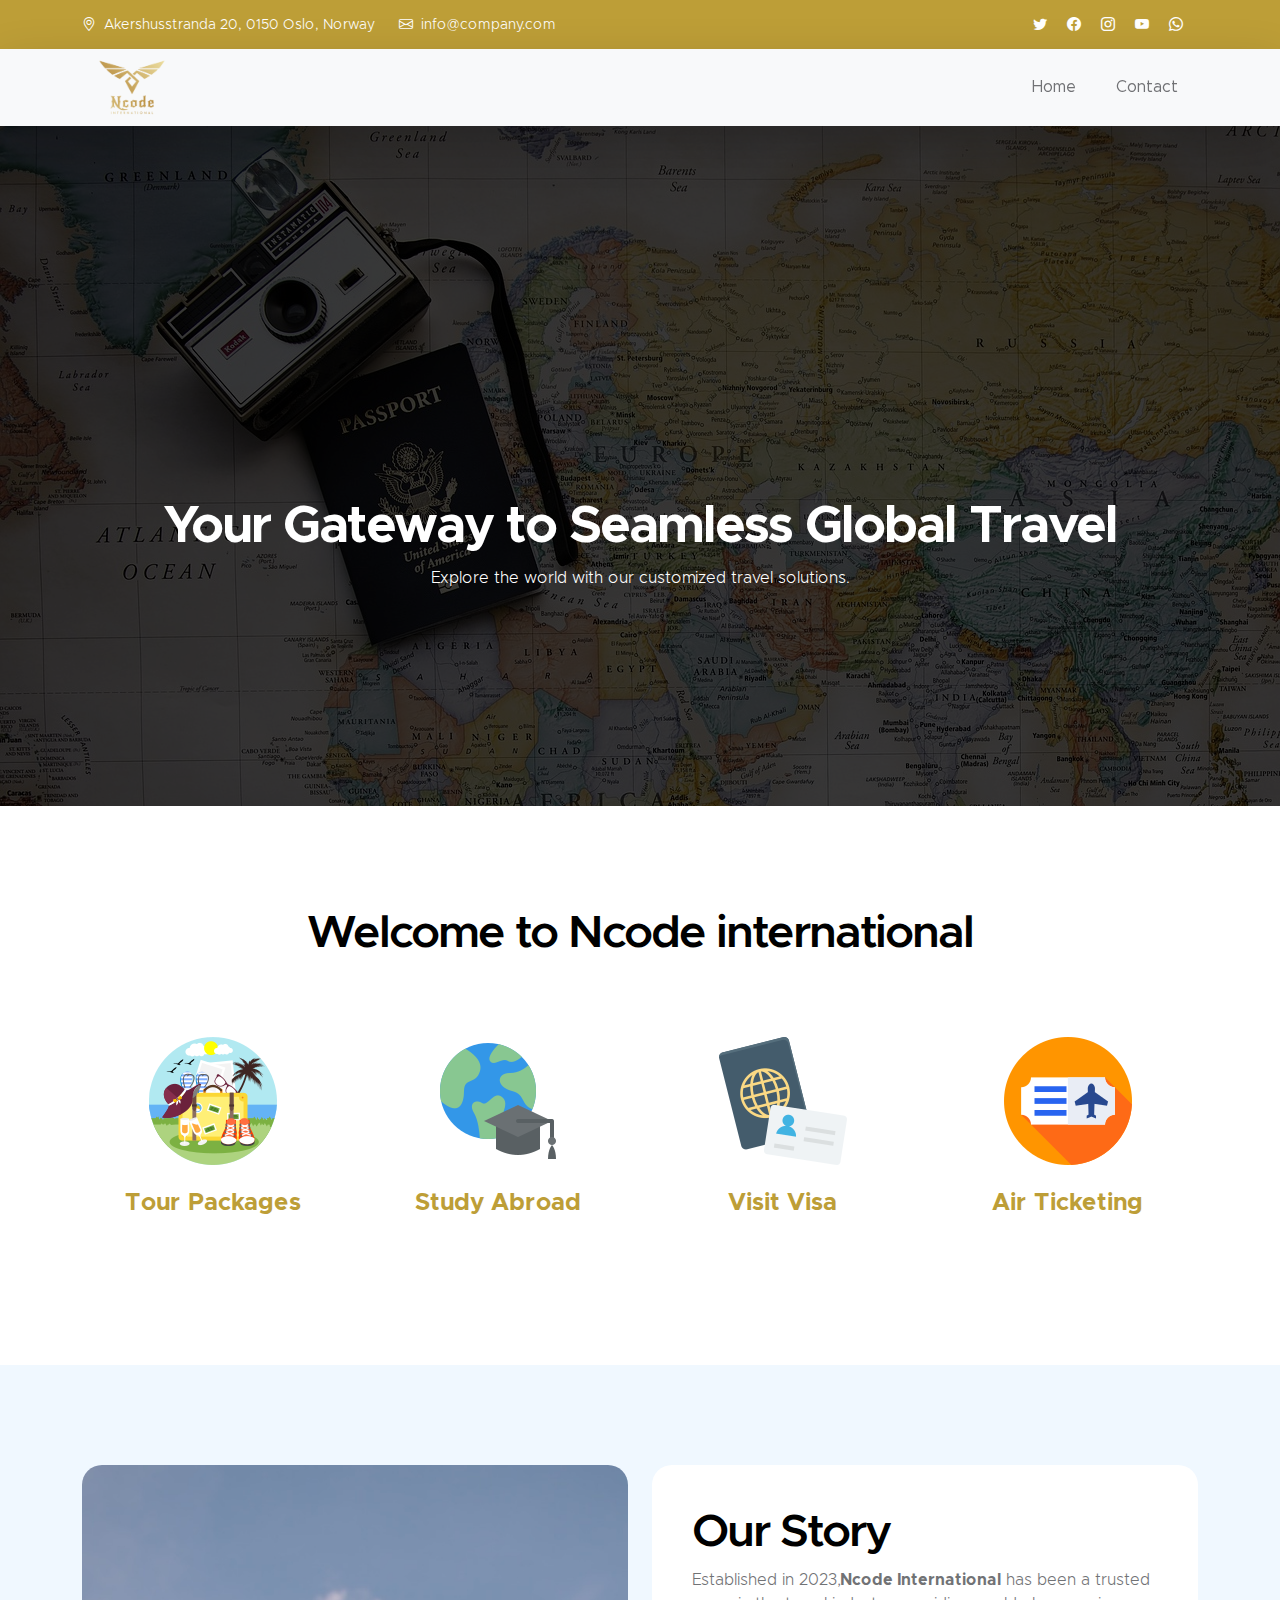
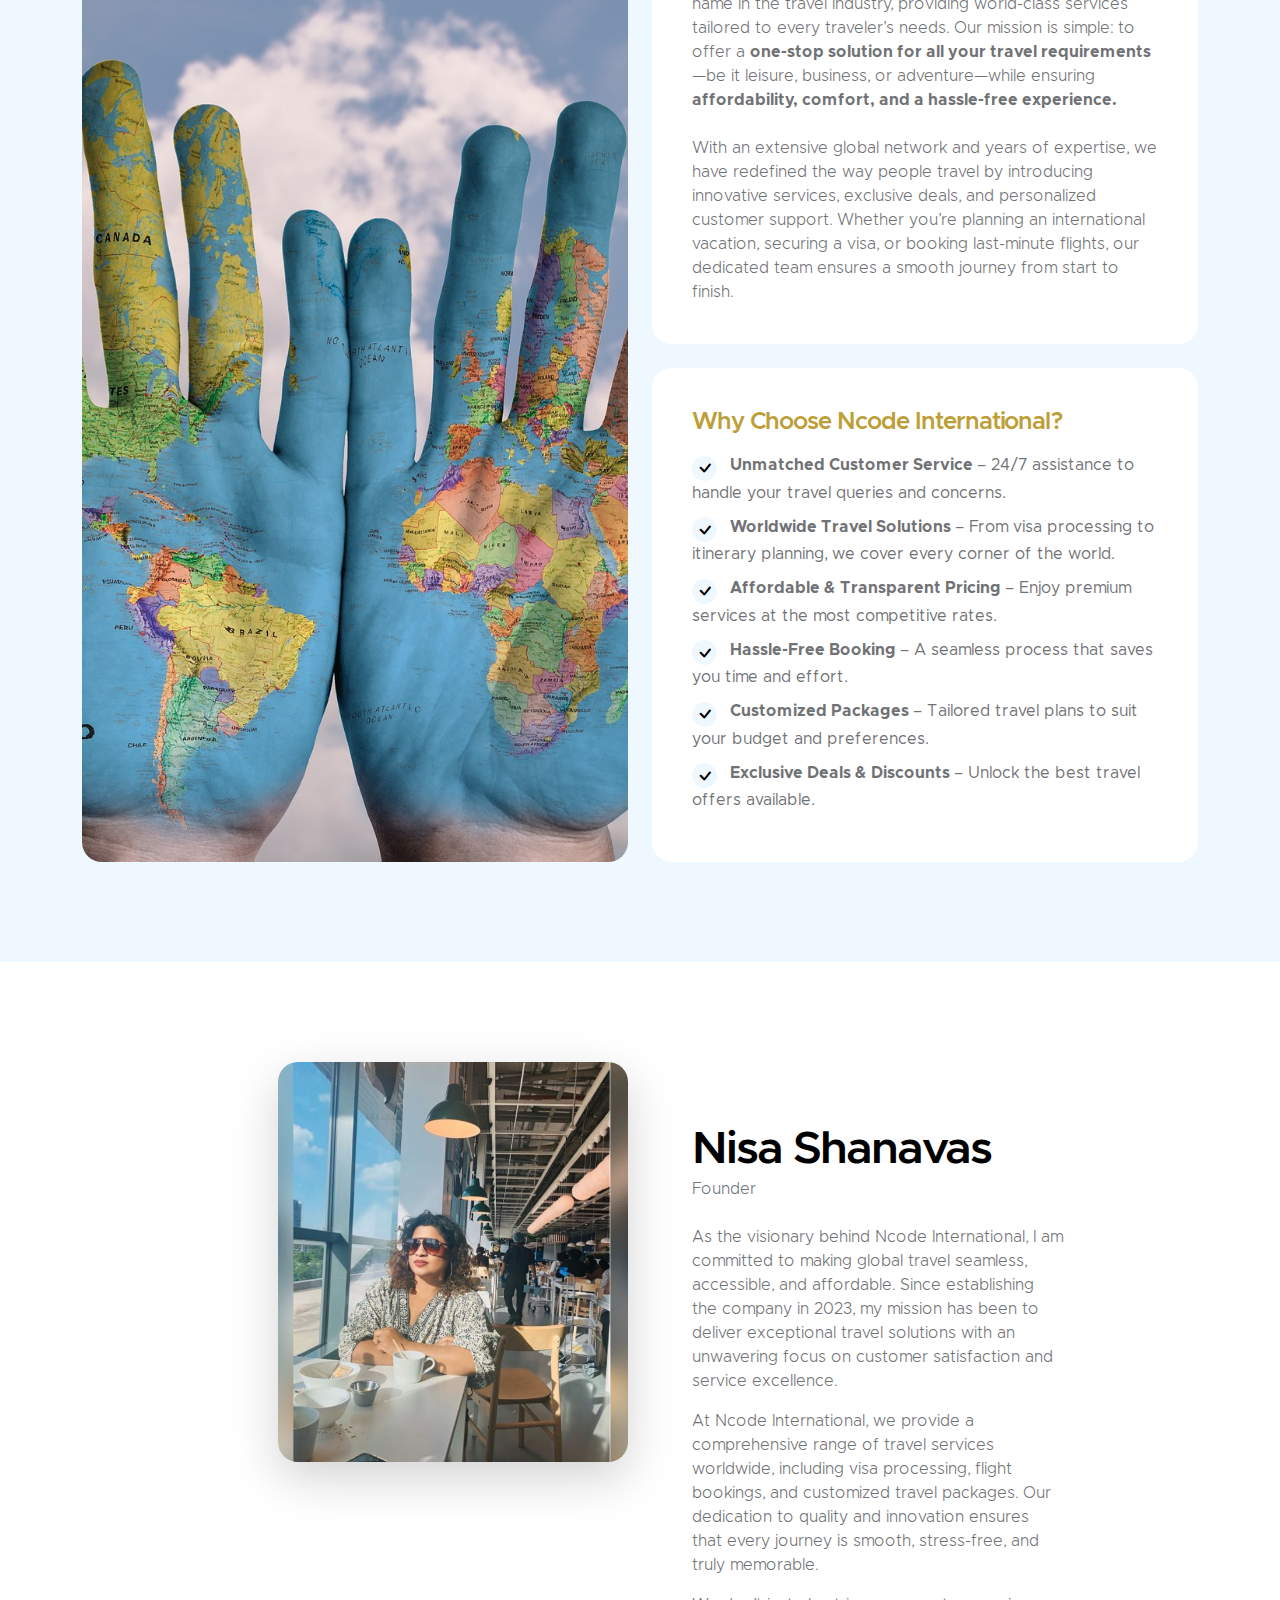
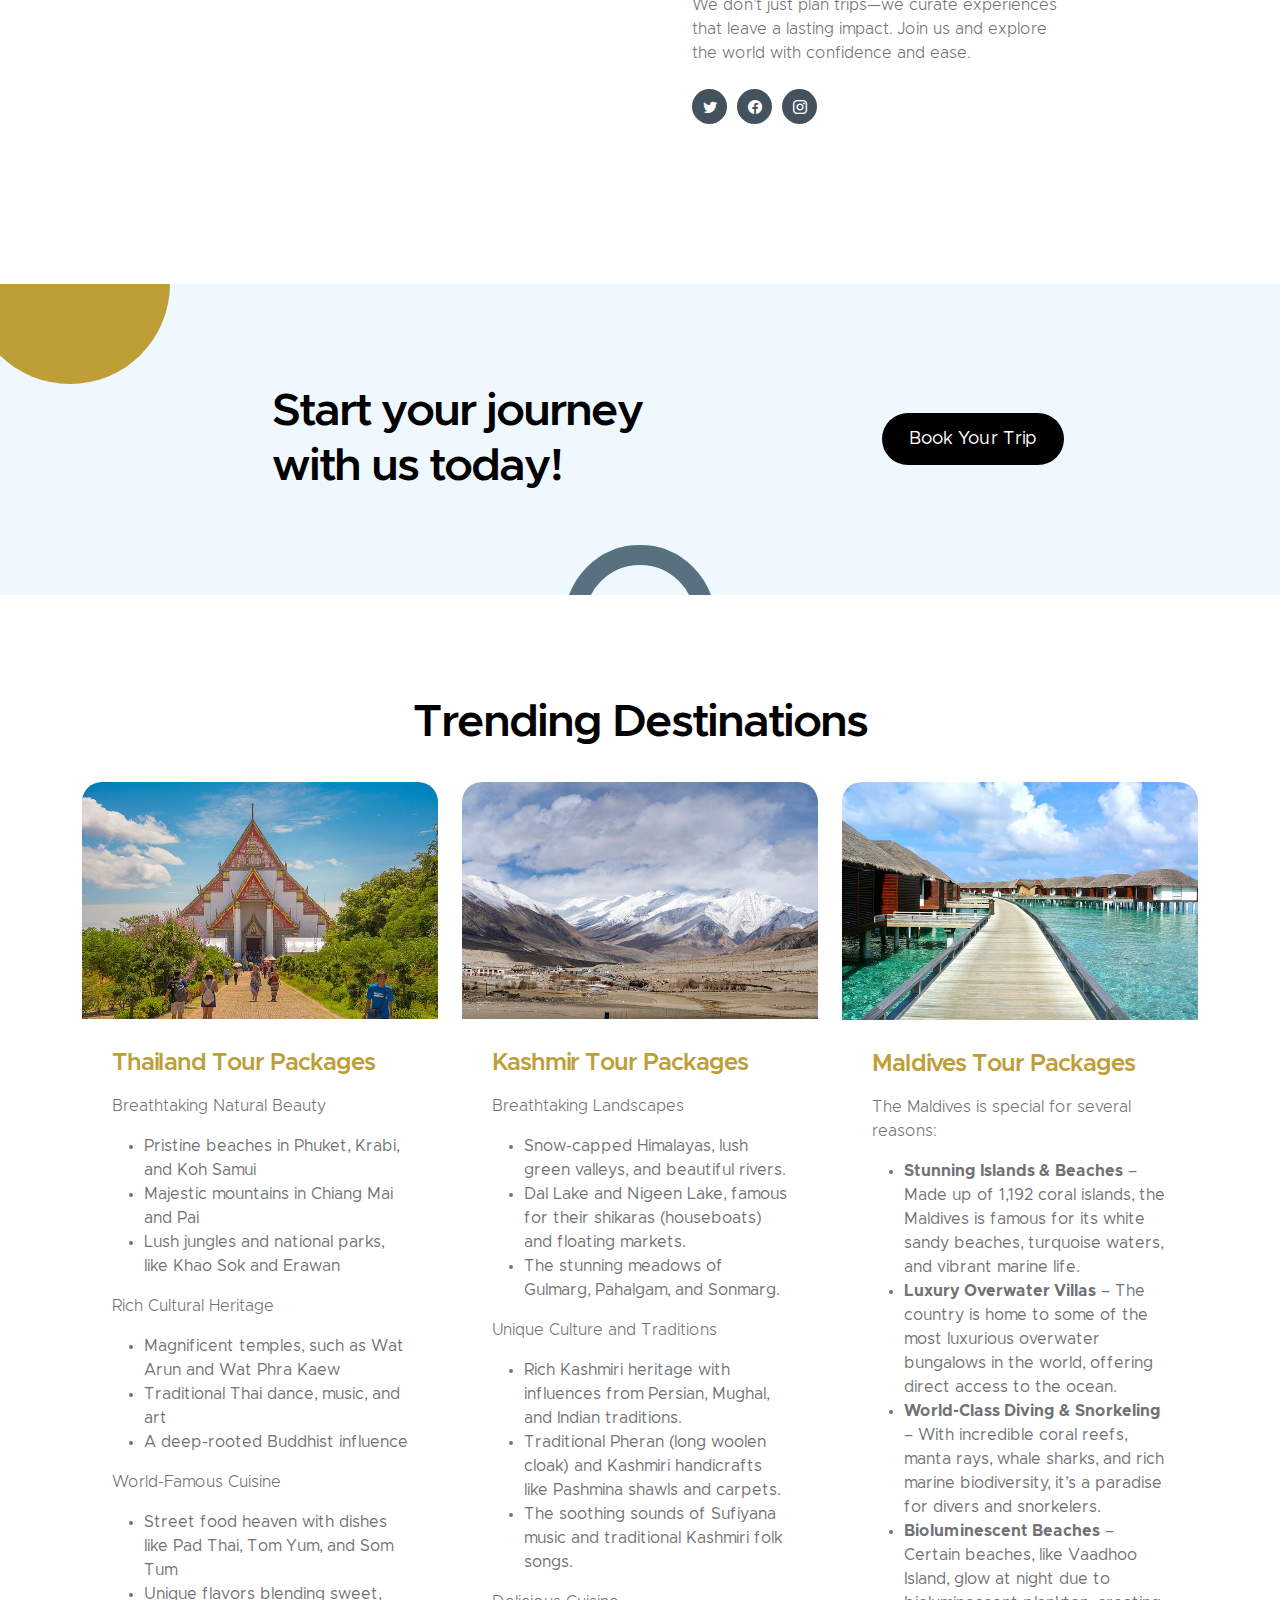
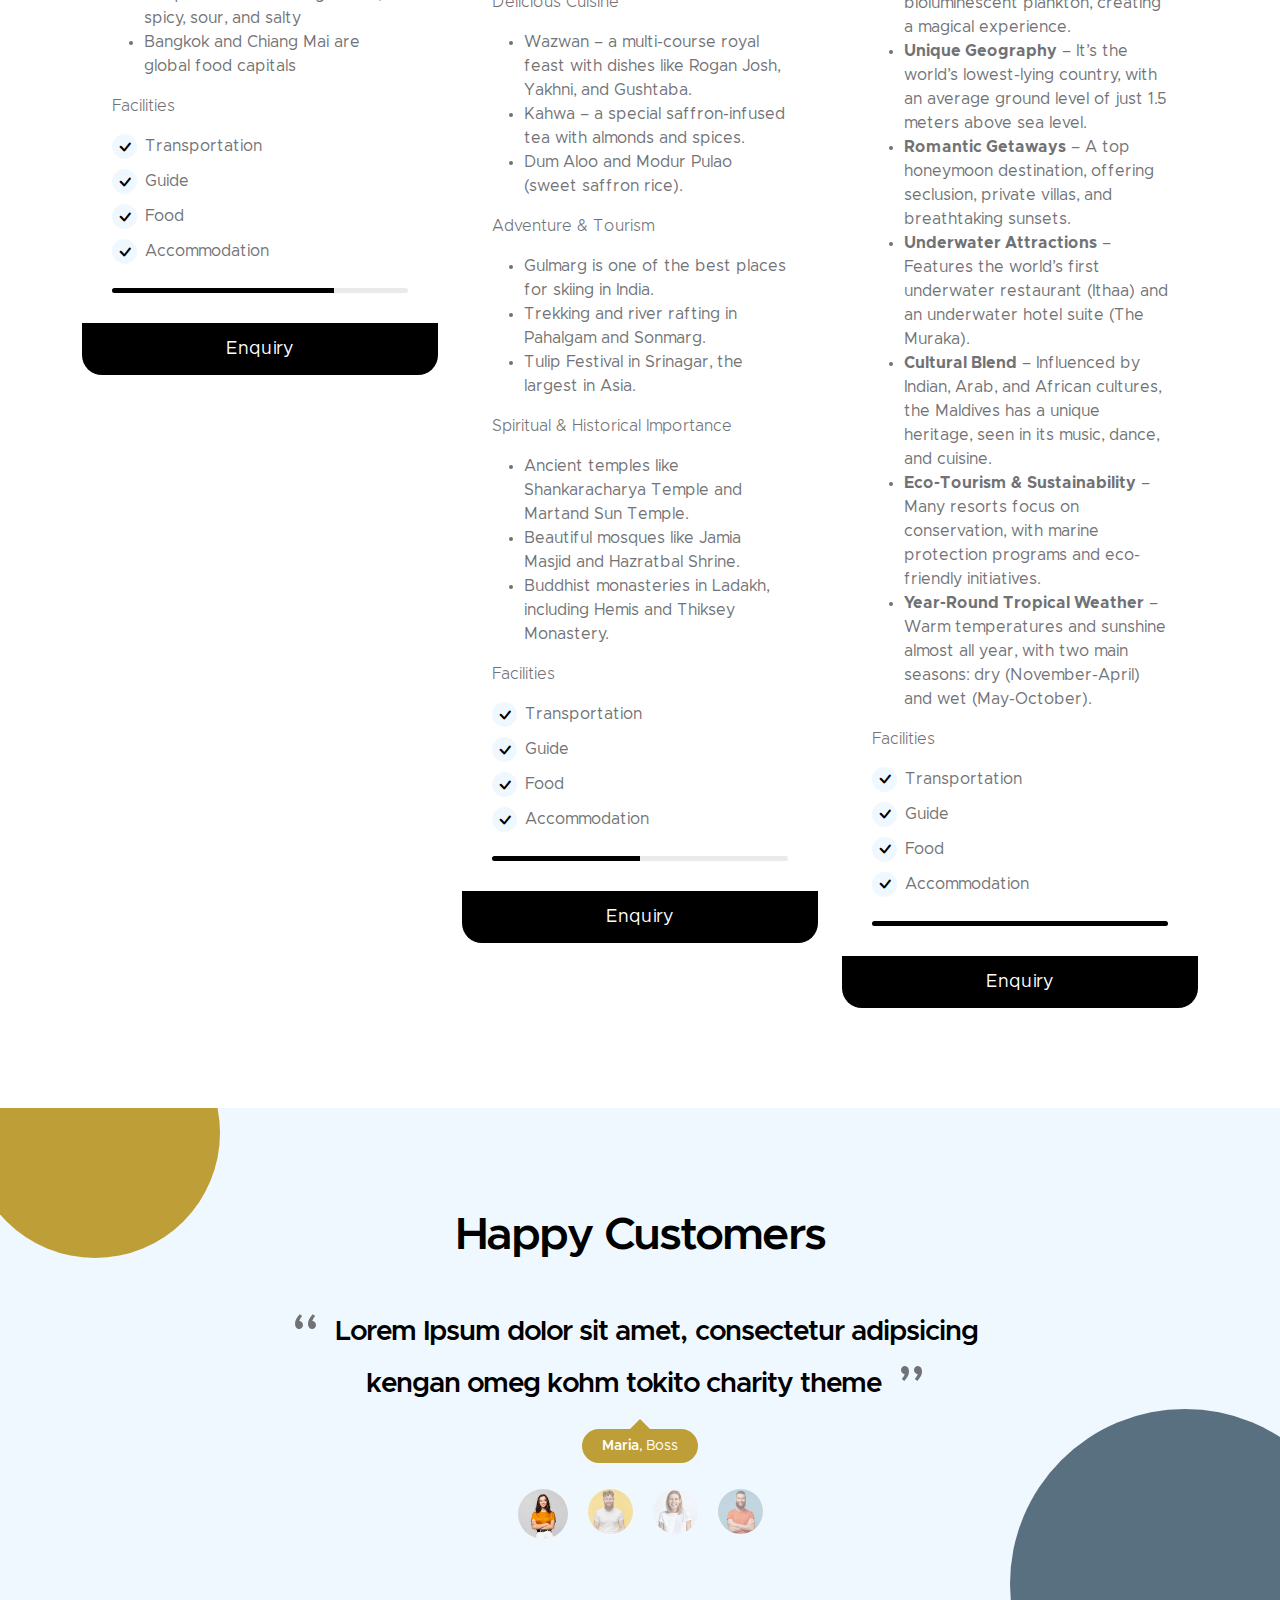
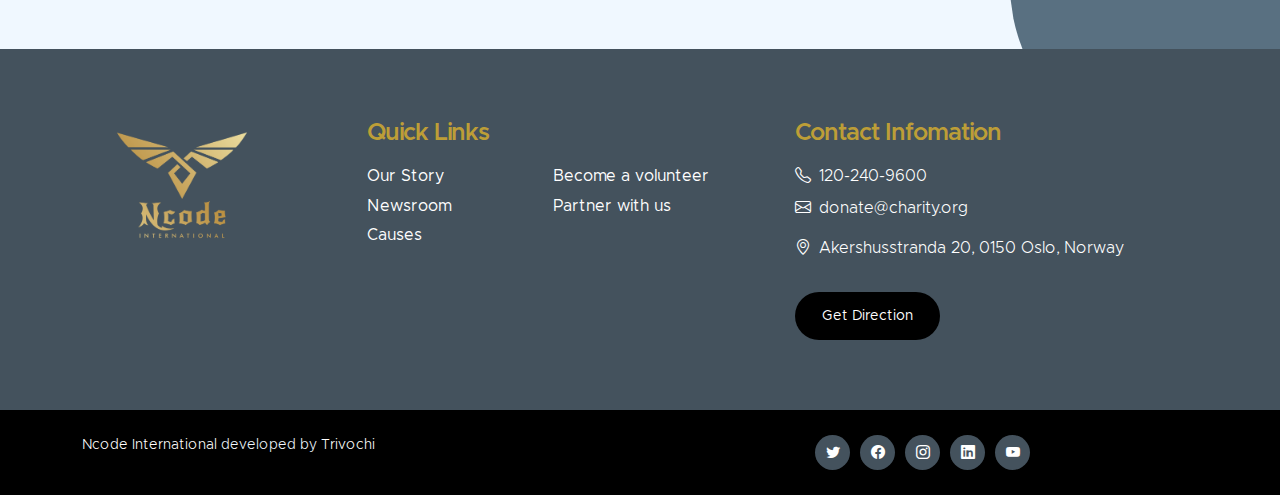
<file: index.html>
<!DOCTYPE html>
<html lang="en">
  <head>
    <meta charset="utf-8" />
    <meta name="viewport" content="width=device-width, initial-scale=1" />

    <meta name="description" content="" />
    <meta name="author" content="" />

    <title>Ncode international</title>

    <!-- Favicon for Fevico -->
    <link rel="icon" href="images/Ncode_png.png" type="image/x-icon" />

    <!-- CSS FILES -->
    <link href="css/bootstrap.min.css" rel="stylesheet" />

    <link href="css/bootstrap-icons.css" rel="stylesheet" />

    <link href="css/templatemo-kind-heart-charity.css" rel="stylesheet" />

    <script>
      var url =
        "https://wati-integration-prod-service.clare.ai/v2/watiWidget.js?91485";
      var s = document.createElement("script");
      s.type = "text/javascript";
      s.async = true;
      s.src = url;
      var options = {
        enabled: true,
        chatButtonSetting: {
          backgroundColor: "#00e785",
          ctaText: "Chat with us",
          borderRadius: "25",
          marginLeft: "0",
          marginRight: "20",
          marginBottom: "20",
          ctaIconWATI: false,
          position: "right",
        },
        brandSetting: {
          brandName: "Wati",
          brandSubTitle: "undefined",
          brandImg:
            "https://www.wati.io/wp-content/uploads/2023/04/Wati-logo.svg",
          welcomeText: "Hi there!\nHow can I help you?",
          messageText: "Hello, %0A I have a question about {{page_link}}",
          backgroundColor: "#00e785",
          ctaText: "Chat with us",
          borderRadius: "25",
          autoShow: true,
          phoneNumber: "918590131532",
        },
      };
      s.onload = function () {
        CreateWhatsappChatWidget(options);
      };
      var x = document.getElementsByTagName("script")[0];
      x.parentNode.insertBefore(s, x);
    </script>
  </head>

  <body id="section_1">
    <header class="site-header">
      <div class="container">
        <div class="row">
          <div class="col-lg-8 col-12 d-flex flex-wrap">
            <p class="d-flex me-4 mb-0">
              <i class="bi-geo-alt me-2"></i>
              Akershusstranda 20, 0150 Oslo, Norway
            </p>

            <p class="d-flex mb-0">
              <i class="bi-envelope me-2"></i>

              <a href="mailto:info@company.com"> info@company.com </a>
            </p>
          </div>

          <div class="col-lg-3 col-12 ms-auto d-lg-block d-none">
            <ul class="social-icon">
              <li class="social-icon-item">
                <a href="#" class="social-icon-link bi-twitter"></a>
              </li>

              <li class="social-icon-item">
                <a href="#" class="social-icon-link bi-facebook"></a>
              </li>

              <li class="social-icon-item">
                <a href="#" class="social-icon-link bi-instagram"></a>
              </li>

              <li class="social-icon-item">
                <a href="#" class="social-icon-link bi-youtube"></a>
              </li>

              <li class="social-icon-item">
                <a href="#" class="social-icon-link bi-whatsapp"></a>
              </li>
            </ul>
          </div>
        </div>
      </div>
    </header>

    <nav class="navbar navbar-expand-lg bg-light shadow-lg">
      <div class="container">
        <a class="navbar-brand" href="index.html">
          <img
            src="images/Ncode_png.png"
            class="logo img-fluid"
            alt="Kind Heart Charity"
          />
        </a>

        <button
          class="navbar-toggler"
          type="button"
          data-bs-toggle="collapse"
          data-bs-target="#navbarNav"
          aria-controls="navbarNav"
          aria-expanded="false"
          aria-label="Toggle navigation"
        >
          <span class="navbar-toggler-icon"></span>
        </button>

        <div class="collapse navbar-collapse" id="navbarNav">
          <ul class="navbar-nav ms-auto">
            <li class="nav-item">
              <a class="nav-link" href="index.html">Home</a>
            </li>

            <!-- <li class="nav-item">
              <a class="nav-link" href="about.html">About</a>
            </li>

            <li class="nav-item">
              <a class="nav-link" href="services.html">Services</a>
            </li>-->

            <li class="nav-item">
              <a class="nav-link" href="contact.html">Contact</a>
            </li>
          </ul>
        </div>
      </div>
    </nav>

    <main>
      <section class="hero-section hero-section-full-height">
        <div class="container-fluid">
          <div class="row">
            <div class="col-lg-12 col-12 p-0">
              <div
                id="hero-slide"
                class="carousel carousel-fade slide"
                data-bs-ride="carousel"
              >
                <div class="carousel-inner">
                  <div class="carousel-item active">
                    <img
                      src="images/slide/banner.jpg"
                      class="carousel-image img-fluid"
                      alt="..."
                    />

                    <div
                      class="carousel-caption d-flex flex-column justify-content-end"
                    >
                      <h1>Your Gateway to Seamless Global Travel</h1>
                      <p class="banner-P">
                        Explore the world with our customized travel solutions.
                      </p>
                    </div>
                  </div>

                  <!-- <div class="carousel-item">
                    <img
                      src="images/slide/volunteer-selecting-organizing-clothes-donations-charity.jpg"
                      class="carousel-image img-fluid"
                      alt="..."
                    />

                    <div
                      class="carousel-caption d-flex flex-column justify-content-end"
                    >
                      <h1>Non-profit</h1>

                      <p>You can support us to grow more</p>
                    </div>
                  </div>

                  <div class="carousel-item">
                    <img
                      src="images/slide/medium-shot-people-collecting-donations.jpg"
                      class="carousel-image img-fluid"
                      alt="..."
                    />

                    <div
                      class="carousel-caption d-flex flex-column justify-content-end"
                    >
                      <h1>Humanity</h1>

                      <p>Please tell your friends about our website</p>
                    </div>
                  </div> -->
                </div>

                <!-- <button
                  class="carousel-control-prev"
                  type="button"
                  data-bs-target="#hero-slide"
                  data-bs-slide="prev"
                >
                  <span
                    class="carousel-control-prev-icon"
                    aria-hidden="true"
                  ></span>
                  <span class="visually-hidden">Previous</span>
                </button>

                <button
                  class="carousel-control-next"
                  type="button"
                  data-bs-target="#hero-slide"
                  data-bs-slide="next"
                >
                  <span
                    class="carousel-control-next-icon"
                    aria-hidden="true"
                  ></span>
                  <span class="visually-hidden">Next</span>
                </button> -->
              </div>
            </div>
          </div>
        </div>
      </section>

      <section class="section-padding">
        <div class="container">
          <div class="row">
            <div class="col-lg-10 col-12 text-center mx-auto">
              <h2 class="mb-5">Welcome to Ncode international</h2>
            </div>

            <div class="col-lg-3 col-md-6 col-12 mb-4 mb-lg-0">
              <div
                class="featured-block d-flex justify-content-center align-items-center"
              >
                <a class="d-block">
                  <img
                    src="images/icons/travel.png"
                    class="featured-block-image img-fluid"
                    alt=""
                  />

                  <p class="featured-block-text">
                    <strong>Tour Packages</strong>
                  </p>
                </a>
              </div>
            </div>

            <div class="col-lg-3 col-md-6 col-12 mb-4 mb-lg-0 mb-md-4">
              <div
                class="featured-block d-flex justify-content-center align-items-center"
              >
                <a class="d-block">
                  <img
                    src="images/icons/education.png"
                    class="featured-block-image img-fluid"
                    alt=""
                  />

                  <p class="featured-block-text">
                    <strong>Study Abroad</strong>
                  </p>
                </a>
              </div>
            </div>

            <div class="col-lg-3 col-md-6 col-12 mb-4 mb-lg-0 mb-md-4">
              <div
                class="featured-block d-flex justify-content-center align-items-center"
              >
                <a class="d-block">
                  <img
                    src="images/icons/passport.png"
                    class="featured-block-image img-fluid"
                    alt=""
                  />

                  <p class="featured-block-text">
                    <strong>Visit Visa</strong>
                  </p>
                </a>
              </div>
            </div>

            <div class="col-lg-3 col-md-6 col-12 mb-4 mb-lg-0">
              <div
                class="featured-block d-flex justify-content-center align-items-center"
              >
                <a class="d-block">
                  <img
                    src="images/icons/ticket.png"
                    class="featured-block-image img-fluid"
                    alt=""
                  />

                  <p class="featured-block-text">
                    <strong>Air Ticketing</strong>
                  </p>
                </a>
              </div>
            </div>
          </div>
        </div>
      </section>

      <section class="section-padding section-bg">
        <div class="container">
          <div class="row">
            <div class="col-lg-6 col-12 mb-5 mb-lg-0">
              <img
                src="images/about.jpg"
                class="custom-text-box-image img-fluid"
                alt=""
              />
            </div>

            <div class="col-lg-6 col-12">
              <div class="custom-text-box">
                <h2 class="mb-2">Our Story</h2>

                <p class="mb-0">
                  Established in 2023,<strong>Ncode International</strong> has
                  been a trusted name in the travel industry, providing
                  world-class services tailored to every traveler’s needs. Our
                  mission is simple: to offer a
                  <strong>
                    one-stop solution for all your travel requirements</strong
                  >
                  —be it leisure, business, or adventure—while ensuring
                  <strong
                    >affordability, comfort, and a hassle-free
                    experience.</strong
                  ><br /><br />
                  With an extensive global network and years of expertise, we
                  have redefined the way people travel by introducing innovative
                  services, exclusive deals, and personalized customer support.
                  Whether you’re planning an international vacation, securing a
                  visa, or booking last-minute flights, our dedicated team
                  ensures a smooth journey from start to finish.
                </p>
              </div>

              <div class="row">
                <div class="col-lg-12 col-md-12 col-12">
                  <div class="custom-text-box mb-lg-0">
                    <h5 class="mb-3">Why Choose Ncode International?</h5>

                    <ul class="custom-list mt-2">
                      <li class="custom-list-item">
                        <i class="bi-check custom-text-box-icon me-2"></i>
                        <strong>Unmatched Customer Service </strong>– 24/7
                        assistance to handle your travel queries and concerns.
                      </li>

                      <li class="custom-list-item">
                        <i class="bi-check custom-text-box-icon me-2"></i>
                        <strong>Worldwide Travel Solutions </strong>– From visa
                        processing to itinerary planning, we cover every corner
                        of the world.
                      </li>

                      <li class="custom-list-item">
                        <i class="bi-check custom-text-box-icon me-2"></i>
                        <strong>Affordable & Transparent Pricing </strong>–
                        Enjoy premium services at the most competitive rates.
                      </li>

                      <li class="custom-list-item">
                        <i class="bi-check custom-text-box-icon me-2"></i>
                        <strong>Hassle-Free Booking </strong>– A seamless
                        process that saves you time and effort.
                      </li>

                      <li class="custom-list-item">
                        <i class="bi-check custom-text-box-icon me-2"></i>
                        <strong>Customized Packages </strong>– Tailored travel
                        plans to suit your budget and preferences.
                      </li>

                      <li class="custom-list-item">
                        <i class="bi-check custom-text-box-icon me-2"></i>
                        <strong>Exclusive Deals & Discounts </strong>– Unlock
                        the best travel offers available.
                      </li>
                    </ul>
                  </div>
                </div>
              </div>
            </div>
          </div>
        </div>
      </section>

      <section class="about-section section-padding">
        <div class="container">
          <div class="row">
            <div class="col-lg-6 col-md-5 col-12">
              <img
                src="images/ceo.jpg"
                class="about-image ms-lg-auto bg-light shadow-lg img-fluid"
                alt=""
              />
            </div>

            <div class="col-lg-5 col-md-7 col-12">
              <div class="custom-text-block">
                <h2 class="mb-0">Nisa Shanavas</h2>

                <p class="text-muted mb-lg-4 mb-md-4">Founder</p>

                <p>
                  As the visionary behind Ncode International, I am committed to making global travel seamless, accessible, and affordable. Since establishing the company in 2023, my mission has been to deliver exceptional travel solutions with an unwavering focus on customer satisfaction and service excellence.
                </p>

                <p>
                  At Ncode International, we provide a comprehensive range of travel services worldwide, including visa processing, flight bookings, and customized travel packages. Our dedication to quality and innovation ensures that every journey is smooth, stress-free, and truly memorable.
                </p>

                <p>
                  We don’t just plan trips—we curate experiences that leave a lasting impact. Join us and explore the world with confidence and ease.
                </p>

                <ul class="social-icon mt-4">
                  <li class="social-icon-item">
                    <a href="#" class="social-icon-link bi-twitter"></a>
                  </li>

                  <li class="social-icon-item">
                    <a href="#" class="social-icon-link bi-facebook"></a>
                  </li>

                  <li class="social-icon-item">
                    <a href="#" class="social-icon-link bi-instagram"></a>
                  </li>
                </ul>
              </div>
            </div>
          </div>
        </div>
      </section>

      <section class="cta-section section-padding section-bg">
        <div class="container">
          <div class="row justify-content-center align-items-center">
            <div class="col-lg-5 col-12 ms-auto">
              <h2 class="mb-0">Start your journey with us today!</h2>
            </div>

            <div class="col-lg-5 col-12 text-center">
              <a class="custom-btn btn smoothscroll">Book Your Trip</a>
            </div>
          </div>
        </div>
      </section>

      <section class="section-padding">
        <div class="container">
          <div class="row">
            <div class="col-lg-12 col-12 text-center mb-4">
              <h2>Trending Destinations</h2>
            </div>

            <div class="col-lg-4 col-md-6 col-12 mb-4 mb-lg-0">
              <div class="custom-block-wrap">
                <img
                  src="images/thailand.jpg"
                  class="custom-block-image img-fluid"
                  alt=""
                />

                <div class="custom-block">
                  <div class="custom-block-body">
                    <h5 class="mb-3">Thailand Tour Packages</h5>

                    <p>Breathtaking Natural Beauty</p>
                    <ul>
                        <li>Pristine beaches in Phuket, Krabi, and Koh Samui</li>
                        <li>Majestic mountains in Chiang Mai and Pai</li>
                        <li>Lush jungles and national parks, like Khao Sok and Erawan</li>
                    </ul>
                    
                    <p>Rich Cultural Heritage</p>
                    <ul>
                        <li>Magnificent temples, such as Wat Arun and Wat Phra Kaew</li>
                        <li>Traditional Thai dance, music, and art</li>
                        <li>A deep-rooted Buddhist influence</li>
                    </ul>
                    
                    <p>World-Famous Cuisine</p>
                    <ul>
                        <li>Street food heaven with dishes like Pad Thai, Tom Yum, and Som Tum</li>
                        <li>Unique flavors blending sweet, spicy, sour, and salty</li>
                        <li>Bangkok and Chiang Mai are global food capitals</li>
                    </ul>
                    <p>Facilities</p>

                    <ul class="custom-list mt-2">
                      <li class="custom-list-item d-flex">
                          <i class="bi-check custom-text-box-icon me-2"></i>
                          Transportation
                      </li>
                      <li class="custom-list-item d-flex">
                          <i class="bi-check custom-text-box-icon me-2"></i>
                          Guide
                      </li>
                      <li class="custom-list-item d-flex">
                          <i class="bi-check custom-text-box-icon me-2"></i>
                          Food
                      </li>
                      <li class="custom-list-item d-flex">
                          <i class="bi-check custom-text-box-icon me-2"></i>
                          Accommodation
                      </li>
                  </ul>
                  
                    <div class="progress mt-4">
                      <div
                        class="progress-bar w-75"
                        role="progressbar"
                        aria-valuenow="50"
                        aria-valuemin="0"
                        aria-valuemax="100"
                      ></div>
                    </div>
                  </div>

                  <a class="custom-btn btn">Enquiry</a>
                </div>
              </div>
            </div>

            <div class="col-lg-4 col-md-6 col-12 mb-4 mb-lg-0">
              <div class="custom-block-wrap">
                <img
                  src="images/himalayas.jpg"
                  class="custom-block-image img-fluid"
                  alt=""
                />

                <div class="custom-block">
                  <div class="custom-block-body">
                    <h5 class="mb-3">Kashmir Tour Packages</h5>

               
                    <p>Breathtaking Landscapes</p>
                    <ul>
                        <li>Snow-capped Himalayas, lush green valleys, and beautiful rivers.</li>
                        <li>Dal Lake and Nigeen Lake, famous for their shikaras (houseboats) and floating markets.</li>
                        <li>The stunning meadows of Gulmarg, Pahalgam, and Sonmarg.</li>
                    </ul>
                    
                    <p>Unique Culture and Traditions</p>
                    <ul>
                        <li>Rich Kashmiri heritage with influences from Persian, Mughal, and Indian traditions.</li>
                        <li>Traditional Pheran (long woolen cloak) and Kashmiri handicrafts like Pashmina shawls and carpets.</li>
                        <li>The soothing sounds of Sufiyana music and traditional Kashmiri folk songs.</li>
                    </ul>
                    
                    <p>Delicious Cuisine</p>
                    <ul>
                        <li>Wazwan – a multi-course royal feast with dishes like Rogan Josh, Yakhni, and Gushtaba.</li>
                        <li>Kahwa – a special saffron-infused tea with almonds and spices.</li>
                        <li>Dum Aloo and Modur Pulao (sweet saffron rice).</li>
                    </ul>
                    
                    <p>Adventure & Tourism</p>
                    <ul>
                        <li>Gulmarg is one of the best places for skiing in India.</li>
                        <li>Trekking and river rafting in Pahalgam and Sonmarg.</li>
                        <li>Tulip Festival in Srinagar, the largest in Asia.</li>
                    </ul>
                    
                    <p>Spiritual & Historical Importance</p>
                    <ul>
                        <li>Ancient temples like Shankaracharya Temple and Martand Sun Temple.</li>
                        <li>Beautiful mosques like Jamia Masjid and Hazratbal Shrine.</li>
                        <li>Buddhist monasteries in Ladakh, including Hemis and Thiksey Monastery.</li>
                    </ul>
                    

                    <p>Facilities</p>

                    <ul class="custom-list mt-2">
                      <li class="custom-list-item d-flex">
                          <i class="bi-check custom-text-box-icon me-2"></i>
                          Transportation
                      </li>
                      <li class="custom-list-item d-flex">
                          <i class="bi-check custom-text-box-icon me-2"></i>
                          Guide
                      </li>
                      <li class="custom-list-item d-flex">
                          <i class="bi-check custom-text-box-icon me-2"></i>
                          Food
                      </li>
                      <li class="custom-list-item d-flex">
                          <i class="bi-check custom-text-box-icon me-2"></i>
                          Accommodation
                      </li>
                  </ul>
                  
                    <div class="progress mt-4">
                      <div
                        class="progress-bar w-50"
                        role="progressbar"
                        aria-valuenow="50"
                        aria-valuemin="0"
                        aria-valuemax="100"
                      ></div>
                    </div>
                  </div>

                  <a class="custom-btn btn">Enquiry</a>
                </div>
              </div>
            </div>

            <div class="col-lg-4 col-md-6 col-12">
              <div class="custom-block-wrap">
                <img
                  src="images/maldives.jpg"
                  class="custom-block-image img-fluid"
                  alt=""
                />

                <div class="custom-block">
                  <div class="custom-block-body">
                    <h5 class="mb-3">Maldives Tour Packages</h5>

                    <p>The Maldives is special for several reasons:</p>
                    <ul>
                        <li><strong>Stunning Islands & Beaches</strong> – Made up of 1,192 coral islands, the Maldives is famous for its white sandy beaches, turquoise waters, and vibrant marine life.</li>
                        <li><strong>Luxury Overwater Villas</strong> – The country is home to some of the most luxurious overwater bungalows in the world, offering direct access to the ocean.</li>
                        <li><strong>World-Class Diving & Snorkeling</strong> – With incredible coral reefs, manta rays, whale sharks, and rich marine biodiversity, it’s a paradise for divers and snorkelers.</li>
                        <li><strong>Bioluminescent Beaches</strong> – Certain beaches, like Vaadhoo Island, glow at night due to bioluminescent plankton, creating a magical experience.</li>
                        <li><strong>Unique Geography</strong> – It’s the world’s lowest-lying country, with an average ground level of just 1.5 meters above sea level.</li>
                        <li><strong>Romantic Getaways</strong> – A top honeymoon destination, offering seclusion, private villas, and breathtaking sunsets.</li>
                        <li><strong>Underwater Attractions</strong> – Features the world’s first underwater restaurant (Ithaa) and an underwater hotel suite (The Muraka).</li>
                        <li><strong>Cultural Blend</strong> – Influenced by Indian, Arab, and African cultures, the Maldives has a unique heritage, seen in its music, dance, and cuisine.</li>
                        <li><strong>Eco-Tourism & Sustainability</strong> – Many resorts focus on conservation, with marine protection programs and eco-friendly initiatives.</li>
                        <li><strong>Year-Round Tropical Weather</strong> – Warm temperatures and sunshine almost all year, with two main seasons: dry (November-April) and wet (May-October).</li>
                    </ul>
                    
                    <p>Facilities</p>

                    <ul class="custom-list mt-2">
                      <li class="custom-list-item d-flex">
                          <i class="bi-check custom-text-box-icon me-2"></i>
                          Transportation
                      </li>
                      <li class="custom-list-item d-flex">
                          <i class="bi-check custom-text-box-icon me-2"></i>
                          Guide
                      </li>
                      <li class="custom-list-item d-flex">
                          <i class="bi-check custom-text-box-icon me-2"></i>
                          Food
                      </li>
                      <li class="custom-list-item d-flex">
                          <i class="bi-check custom-text-box-icon me-2"></i>
                          Accommodation
                      </li>
                  </ul>
                  
                    <div class="progress mt-4">
                      <div
                        class="progress-bar w-100"
                        role="progressbar"
                        aria-valuenow="50"
                        aria-valuemin="0"
                        aria-valuemax="100"
                      ></div>
                    </div>
                  </div>

                  <a class="custom-btn btn">Enquiry</a>
                </div>
              </div>
            </div>
          </div>
        </div>
      </section>

      <section class="testimonial-section section-padding section-bg">
        <div class="container">
          <div class="row">
            <div class="col-lg-8 col-12 mx-auto">
              <h2 class="mb-lg-3">Happy Customers</h2>

              <div
                id="testimonial-carousel"
                class="carousel carousel-fade slide"
                data-bs-ride="carousel"
              >
                <div class="carousel-inner">
                  <div class="carousel-item active">
                    <div class="carousel-caption">
                      <h4 class="carousel-title">
                        Lorem Ipsum dolor sit amet, consectetur adipsicing
                        kengan omeg kohm tokito charity theme
                      </h4>

                      <small class="carousel-name"
                        ><span class="carousel-name-title">Maria</span>,
                        Boss</small
                      >
                    </div>
                  </div>

                  <div class="carousel-item">
                    <div class="carousel-caption">
                      <h4 class="carousel-title">
                        Sed leo nisl, posuere at molestie ac, suscipit auctor
                        mauris quis metus tempor orci
                      </h4>

                      <small class="carousel-name"
                        ><span class="carousel-name-title">Thomas</span>,
                        Partner</small
                      >
                    </div>
                  </div>

                  <div class="carousel-item">
                    <div class="carousel-caption">
                      <h4 class="carousel-title">
                        Lorem Ipsum dolor sit amet, consectetur adipsicing
                        kengan omeg kohm tokito charity theme
                      </h4>

                      <small class="carousel-name"
                        ><span class="carousel-name-title">Jane</span>,
                        Advisor</small
                      >
                    </div>
                  </div>

                  <div class="carousel-item">
                    <div class="carousel-caption">
                      <h4 class="carousel-title">
                        Sed leo nisl, posuere at molestie ac, suscipit auctor
                        mauris quis metus tempor orci
                      </h4>

                      <small class="carousel-name"
                        ><span class="carousel-name-title">Bob</span>,
                        Entreprenuer</small
                      >
                    </div>
                  </div>

                  <ol class="carousel-indicators">
                    <li
                      data-bs-target="#testimonial-carousel"
                      data-bs-slide-to="0"
                      class="active"
                    >
                      <img
                        src="images/avatar/portrait-beautiful-young-woman-standing-grey-wall.jpg"
                        class="img-fluid rounded-circle avatar-image"
                        alt="avatar"
                      />
                    </li>

                    <li
                      data-bs-target="#testimonial-carousel"
                      data-bs-slide-to="1"
                      class=""
                    >
                      <img
                        src="images/avatar/portrait-young-redhead-bearded-male.jpg"
                        class="img-fluid rounded-circle avatar-image"
                        alt="avatar"
                      />
                    </li>

                    <li
                      data-bs-target="#testimonial-carousel"
                      data-bs-slide-to="2"
                      class=""
                    >
                      <img
                        src="images/avatar/pretty-blonde-woman-wearing-white-t-shirt.jpg"
                        class="img-fluid rounded-circle avatar-image"
                        alt="avatar"
                      />
                    </li>

                    <li
                      data-bs-target="#testimonial-carousel"
                      data-bs-slide-to="3"
                      class=""
                    >
                      <img
                        src="images/avatar/studio-portrait-emotional-happy-funny.jpg"
                        class="img-fluid rounded-circle avatar-image"
                        alt="avatar"
                      />
                    </li>
                  </ol>
                </div>
              </div>
            </div>
          </div>
        </div>
      </section>
    </main>

    <footer class="site-footer">
      <div class="container">
        <div class="row">
          <div class="col-lg-3 col-12 mb-4">
            <img
              src="images/Ncode_png.png"
              class="logo_footer img-fluid"
              alt=""
            />
          </div>

          <div class="col-lg-4 col-md-6 col-12 mb-4">
            <h5 class="site-footer-title mb-3">Quick Links</h5>

            <ul class="footer-menu">
              <li class="footer-menu-item">
                <a href="#" class="footer-menu-link">Our Story</a>
              </li>

              <li class="footer-menu-item">
                <a href="#" class="footer-menu-link">Newsroom</a>
              </li>

              <li class="footer-menu-item">
                <a href="#" class="footer-menu-link">Causes</a>
              </li>

              <li class="footer-menu-item">
                <a href="#" class="footer-menu-link">Become a volunteer</a>
              </li>

              <li class="footer-menu-item">
                <a href="#" class="footer-menu-link">Partner with us</a>
              </li>
            </ul>
          </div>

          <div class="col-lg-4 col-md-6 col-12 mx-auto">
            <h5 class="site-footer-title mb-3">Contact Infomation</h5>

            <p class="text-white d-flex mb-2">
              <i class="bi-telephone me-2"></i>

              <a href="tel: 120-240-9600" class="site-footer-link">
                120-240-9600
              </a>
            </p>

            <p class="text-white d-flex">
              <i class="bi-envelope me-2"></i>

              <a href="mailto:info@yourgmail.com" class="site-footer-link">
                donate@charity.org
              </a>
            </p>

            <p class="text-white d-flex mt-3">
              <i class="bi-geo-alt me-2"></i>
              Akershusstranda 20, 0150 Oslo, Norway
            </p>

            <a href="#" class="custom-btn btn mt-3">Get Direction</a>
          </div>
        </div>
      </div>

      <div class="site-footer-bottom">
        <div class="container">
          <div class="row">
            <div class="col-lg-6 col-md-7 col-12">
              <p class="copyright-text mb-0">
                <a href="#">Ncode International</a> developed by
                <a href="https://trivochi.com" target="_blank">Trivochi</a>
              </p>
            </div>

            <div
              class="col-lg-6 col-md-5 col-12 d-flex justify-content-center align-items-center mx-auto"
            >
              <ul class="social-icon">
                <li class="social-icon-item">
                  <a href="#" class="social-icon-link bi-twitter"></a>
                </li>

                <li class="social-icon-item">
                  <a href="#" class="social-icon-link bi-facebook"></a>
                </li>

                <li class="social-icon-item">
                  <a href="#" class="social-icon-link bi-instagram"></a>
                </li>

                <li class="social-icon-item">
                  <a href="#" class="social-icon-link bi-linkedin"></a>
                </li>

                <li class="social-icon-item">
                  <a class="social-icon-link bi-youtube"></a>
                </li>
              </ul>
            </div>
          </div>
        </div>
      </div>
    </footer>

    <!-- JAVASCRIPT FILES -->
    <script src="js/jquery.min.js"></script>
    <script src="js/bootstrap.min.js"></script>
    <script src="js/jquery.sticky.js"></script>
    <script src="js/counter.js"></script>
    <script src="js/custom.js"></script>
  </body>
</html>
</file>
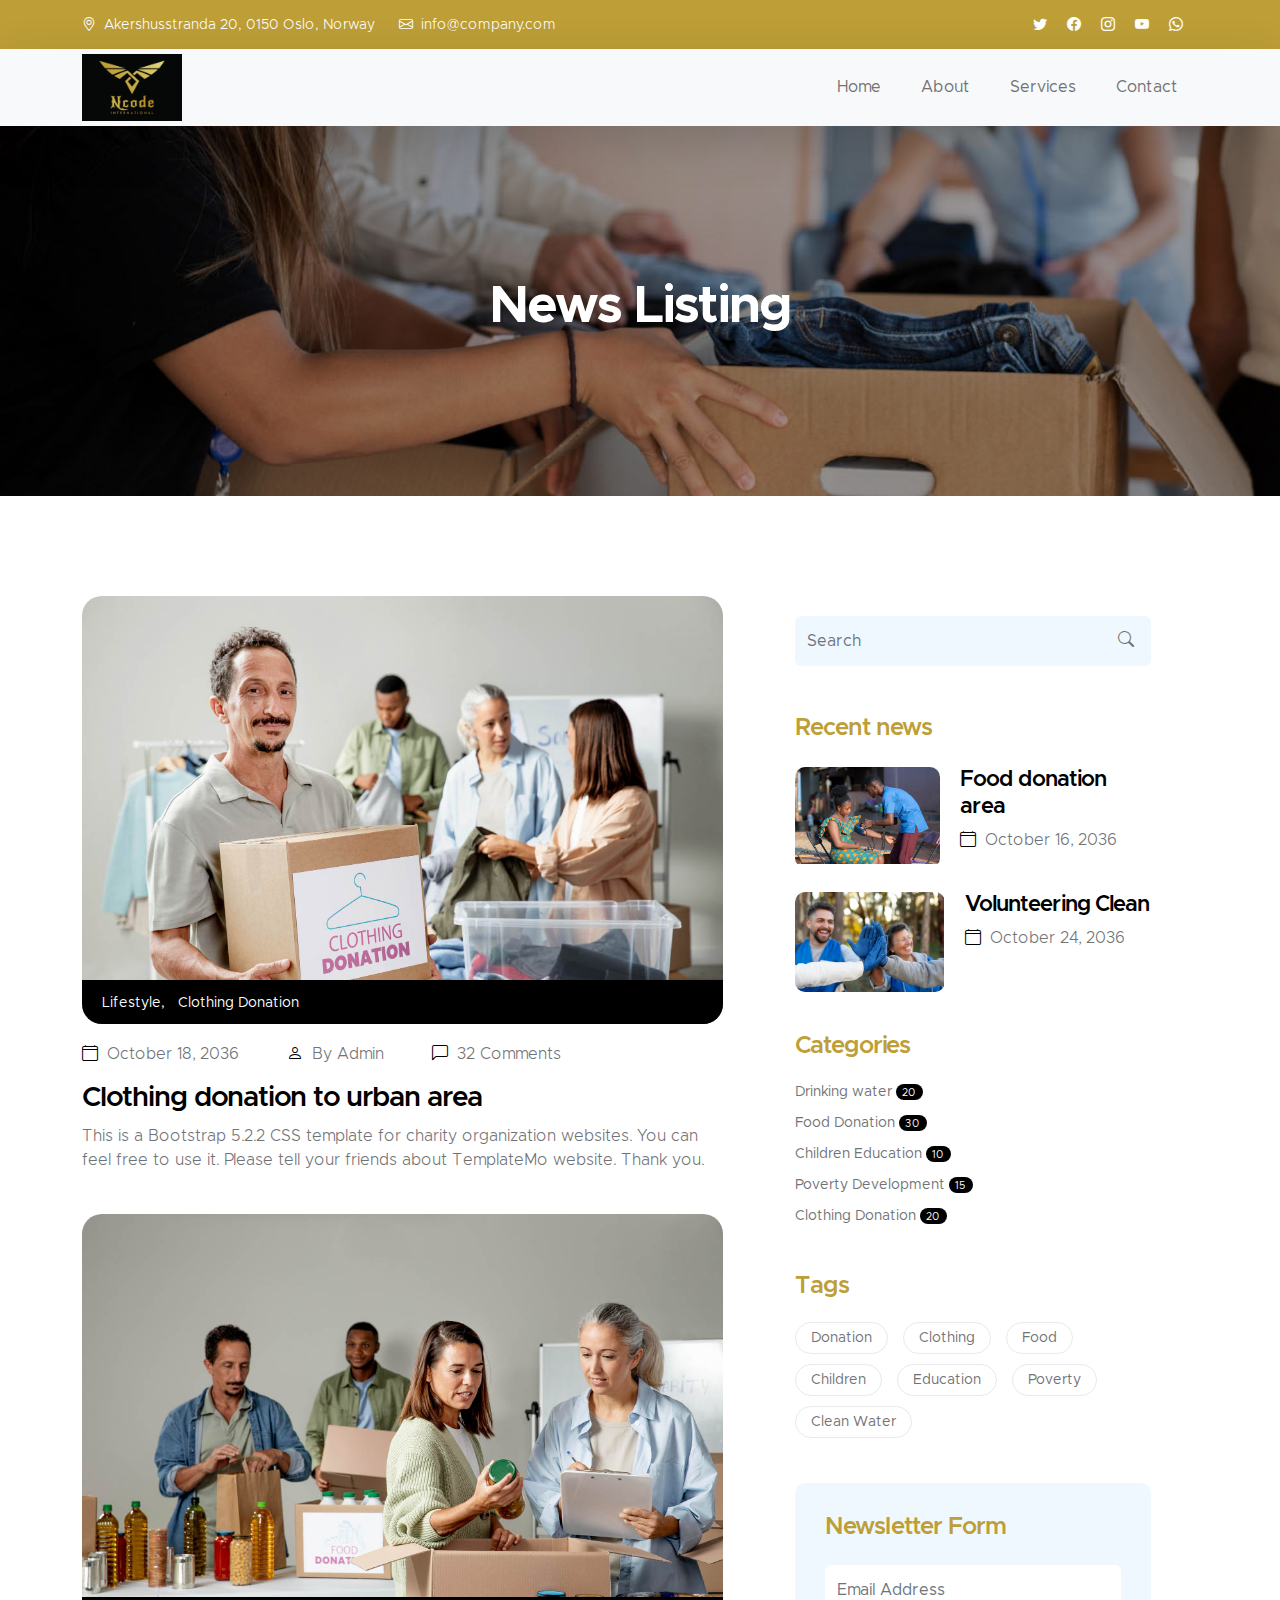
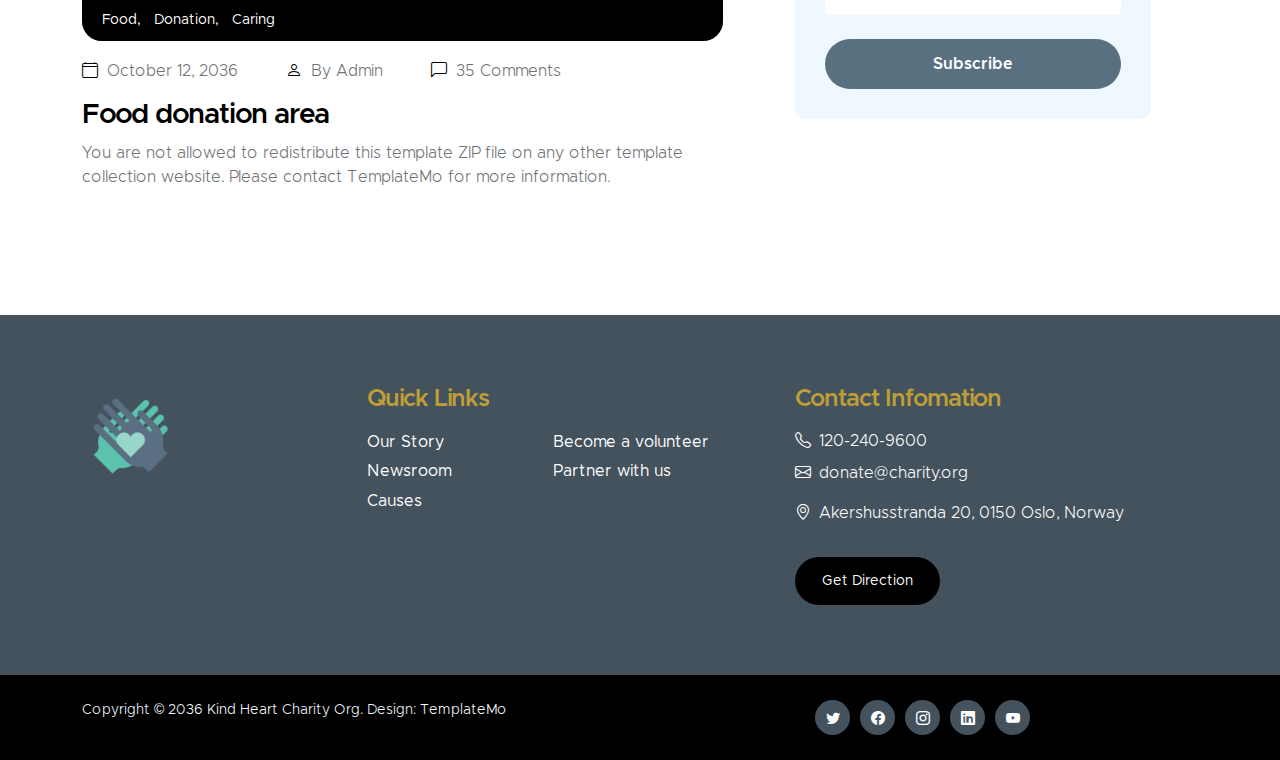
<file: about.html>
<!DOCTYPE html>
<html lang="en">
  <head>
    <meta charset="utf-8" />
    <meta name="viewport" content="width=device-width, initial-scale=1" />

    <meta name="description" content="" />
    <meta name="author" content="" />

    <title>Ncode international</title>

    <!-- CSS FILES -->
    <link href="css/bootstrap.min.css" rel="stylesheet" />

    <link href="css/bootstrap-icons.css" rel="stylesheet" />

    <link href="css/templatemo-kind-heart-charity.css" rel="stylesheet" />

    <script>
      var url =
        "https://wati-integration-prod-service.clare.ai/v2/watiWidget.js?91485";
      var s = document.createElement("script");
      s.type = "text/javascript";
      s.async = true;
      s.src = url;
      var options = {
        enabled: true,
        chatButtonSetting: {
          backgroundColor: "#00e785",
          ctaText: "Chat with us",
          borderRadius: "25",
          marginLeft: "0",
          marginRight: "20",
          marginBottom: "20",
          ctaIconWATI: false,
          position: "right",
        },
        brandSetting: {
          brandName: "Wati",
          brandSubTitle: "undefined",
          brandImg:
            "https://www.wati.io/wp-content/uploads/2023/04/Wati-logo.svg",
          welcomeText: "Hi there!\nHow can I help you?",
          messageText: "Hello, %0A I have a question about {{page_link}}",
          backgroundColor: "#00e785",
          ctaText: "Chat with us",
          borderRadius: "25",
          autoShow: true,
          phoneNumber: "916235290430",
        },
      };
      s.onload = function () {
        CreateWhatsappChatWidget(options);
      };
      var x = document.getElementsByTagName("script")[0];
      x.parentNode.insertBefore(s, x);
    </script>
  </head>

  <body id="section_1">
    <header class="site-header">
      <div class="container">
        <div class="row">
          <div class="col-lg-8 col-12 d-flex flex-wrap">
            <p class="d-flex me-4 mb-0">
              <i class="bi-geo-alt me-2"></i>
              Akershusstranda 20, 0150 Oslo, Norway
            </p>

            <p class="d-flex mb-0">
              <i class="bi-envelope me-2"></i>

              <a href="mailto:info@company.com"> info@company.com </a>
            </p>
          </div>

          <div class="col-lg-3 col-12 ms-auto d-lg-block d-none">
            <ul class="social-icon">
              <li class="social-icon-item">
                <a href="#" class="social-icon-link bi-twitter"></a>
              </li>

              <li class="social-icon-item">
                <a href="#" class="social-icon-link bi-facebook"></a>
              </li>

              <li class="social-icon-item">
                <a href="#" class="social-icon-link bi-instagram"></a>
              </li>

              <li class="social-icon-item">
                <a href="#" class="social-icon-link bi-youtube"></a>
              </li>

              <li class="social-icon-item">
                <a href="#" class="social-icon-link bi-whatsapp"></a>
              </li>
            </ul>
          </div>
        </div>
      </div>
    </header>

    <nav class="navbar navbar-expand-lg bg-light shadow-lg">
      <div class="container">
        <a class="navbar-brand" href="index.html">
          <img
            src="images/logo.jpg"
            class="logo img-fluid"
            alt="Kind Heart Charity"
          />
        </a>

        <button
          class="navbar-toggler"
          type="button"
          data-bs-toggle="collapse"
          data-bs-target="#navbarNav"
          aria-controls="navbarNav"
          aria-expanded="false"
          aria-label="Toggle navigation"
        >
          <span class="navbar-toggler-icon"></span>
        </button>

        <div class="collapse navbar-collapse" id="navbarNav">
          <ul class="navbar-nav ms-auto">
            <li class="nav-item">
              <a class="nav-link" href="index.html">Home</a>
            </li>

            <li class="nav-item">
              <a class="nav-link" href="about.html">About</a>
            </li>

            <li class="nav-item">
              <a class="nav-link" href="services.html">Services</a>
            </li>

            <li class="nav-item">
              <a class="nav-link" href="contact.html">Contact</a>
            </li>
          </ul>
        </div>
      </div>
    </nav>

    <main>
      <section class="news-detail-header-section text-center">
        <div class="section-overlay"></div>

        <div class="container">
          <div class="row">
            <div class="col-lg-12 col-12">
              <h1 class="text-white">News Listing</h1>
            </div>
          </div>
        </div>
      </section>

      <section class="news-section section-padding">
        <div class="container">
          <div class="row">
            <div class="col-lg-7 col-12">
              <div class="news-block">
                <div class="news-block-top">
                  <a href="news-detail.html">
                    <img
                      src="images/news/medium-shot-volunteers-with-clothing-donations.jpg"
                      class="news-image img-fluid"
                      alt=""
                    />
                  </a>

                  <div class="news-category-block">
                    <a href="#" class="category-block-link"> Lifestyle, </a>

                    <a href="#" class="category-block-link">
                      Clothing Donation
                    </a>
                  </div>
                </div>

                <div class="news-block-info">
                  <div class="d-flex mt-2">
                    <div class="news-block-date">
                      <p>
                        <i class="bi-calendar4 custom-icon me-1"></i>
                        October 18, 2036
                      </p>
                    </div>

                    <div class="news-block-author mx-5">
                      <p>
                        <i class="bi-person custom-icon me-1"></i>
                        By Admin
                      </p>
                    </div>

                    <div class="news-block-comment">
                      <p>
                        <i class="bi-chat-left custom-icon me-1"></i>
                        32 Comments
                      </p>
                    </div>
                  </div>

                  <div class="news-block-title mb-2">
                    <h4>
                      <a href="news-detail.html" class="news-block-title-link"
                        >Clothing donation to urban area</a
                      >
                    </h4>
                  </div>

                  <div class="news-block-body">
                    <p>
                      This is a Bootstrap 5.2.2 CSS template for charity
                      organization websites. You can feel free to use it. Please
                      tell your friends about TemplateMo website. Thank you.
                    </p>
                  </div>
                </div>
              </div>

              <div class="news-block mt-3">
                <div class="news-block-top">
                  <a href="news-detail.html">
                    <img
                      src="images/news/medium-shot-people-collecting-foodstuff.jpg"
                      class="news-image img-fluid"
                      alt=""
                    />
                  </a>

                  <div class="news-category-block">
                    <a href="#" class="category-block-link"> Food, </a>

                    <a href="#" class="category-block-link"> Donation, </a>

                    <a href="#" class="category-block-link"> Caring </a>
                  </div>
                </div>

                <div class="news-block-info">
                  <div class="d-flex mt-2">
                    <div class="news-block-date">
                      <p>
                        <i class="bi-calendar4 custom-icon me-1"></i>
                        October 12, 2036
                      </p>
                    </div>

                    <div class="news-block-author mx-5">
                      <p>
                        <i class="bi-person custom-icon me-1"></i>
                        By Admin
                      </p>
                    </div>

                    <div class="news-block-comment">
                      <p>
                        <i class="bi-chat-left custom-icon me-1"></i>
                        35 Comments
                      </p>
                    </div>
                  </div>

                  <div class="news-block-title mb-2">
                    <h4>
                      <a href="news-detail.html" class="news-block-title-link"
                        >Food donation area</a
                      >
                    </h4>
                  </div>

                  <div class="news-block-body">
                    <p>
                      You are not allowed to redistribute this template ZIP file
                      on any other template collection website. Please
                      <a href="https://templatemo.com/contact" target="_blank"
                        >contact TemplateMo</a
                      >
                      for more information.
                    </p>
                  </div>
                </div>
              </div>
            </div>

            <div class="col-lg-4 col-12 mx-auto mt-4 mt-lg-0">
              <form
                class="custom-form search-form"
                action="#"
                method="post"
                role="form"
              >
                <input
                  class="form-control"
                  type="search"
                  placeholder="Search"
                  aria-label="Search"
                />

                <button type="submit" class="form-control">
                  <i class="bi-search"></i>
                </button>
              </form>

              <h5 class="mt-5 mb-3">Recent news</h5>

              <div class="news-block news-block-two-col d-flex mt-4">
                <div class="news-block-two-col-image-wrap">
                  <a href="news-detail.html">
                    <img
                      src="images/news/africa-humanitarian-aid-doctor.jpg"
                      class="news-image img-fluid"
                      alt=""
                    />
                  </a>
                </div>

                <div class="news-block-two-col-info">
                  <div class="news-block-title mb-2">
                    <h6>
                      <a href="news-detail.html" class="news-block-title-link"
                        >Food donation area</a
                      >
                    </h6>
                  </div>

                  <div class="news-block-date">
                    <p>
                      <i class="bi-calendar4 custom-icon me-1"></i>
                      October 16, 2036
                    </p>
                  </div>
                </div>
              </div>

              <div class="news-block news-block-two-col d-flex mt-4">
                <div class="news-block-two-col-image-wrap">
                  <a href="news-detail.html">
                    <img
                      src="images/news/close-up-happy-people-working-together.jpg"
                      class="news-image img-fluid"
                      alt=""
                    />
                  </a>
                </div>

                <div class="news-block-two-col-info">
                  <div class="news-block-title mb-2">
                    <h6>
                      <a href="news-detail.html" class="news-block-title-link"
                        >Volunteering Clean</a
                      >
                    </h6>
                  </div>

                  <div class="news-block-date">
                    <p>
                      <i class="bi-calendar4 custom-icon me-1"></i>
                      October 24, 2036
                    </p>
                  </div>
                </div>
              </div>

              <div class="category-block d-flex flex-column">
                <h5 class="mb-3">Categories</h5>

                <a href="#" class="category-block-link">
                  Drinking water
                  <span class="badge">20</span>
                </a>

                <a href="#" class="category-block-link">
                  Food Donation
                  <span class="badge">30</span>
                </a>

                <a href="#" class="category-block-link">
                  Children Education
                  <span class="badge">10</span>
                </a>

                <a href="#" class="category-block-link">
                  Poverty Development
                  <span class="badge">15</span>
                </a>

                <a href="#" class="category-block-link">
                  Clothing Donation
                  <span class="badge">20</span>
                </a>
              </div>

              <div class="tags-block">
                <h5 class="mb-3">Tags</h5>

                <a href="#" class="tags-block-link"> Donation </a>

                <a href="#" class="tags-block-link"> Clothing </a>

                <a href="#" class="tags-block-link"> Food </a>

                <a href="#" class="tags-block-link"> Children </a>

                <a href="#" class="tags-block-link"> Education </a>

                <a href="#" class="tags-block-link"> Poverty </a>

                <a href="#" class="tags-block-link"> Clean Water </a>
              </div>

              <form
                class="custom-form subscribe-form"
                action="#"
                method="post"
                role="form"
              >
                <h5 class="mb-4">Newsletter Form</h5>

                <input
                  type="email"
                  name="subscribe-email"
                  id="subscribe-email"
                  pattern="[^ @]*@[^ @]*"
                  class="form-control"
                  placeholder="Email Address"
                  required
                />

                <div class="col-lg-12 col-12">
                  <button type="submit" class="form-control">Subscribe</button>
                </div>
              </form>
            </div>
          </div>
        </div>
      </section>
    </main>

    <footer class="site-footer">
      <div class="container">
        <div class="row">
          <div class="col-lg-3 col-12 mb-4">
            <img src="images/logo.png" class="logo img-fluid" alt="" />
          </div>

          <div class="col-lg-4 col-md-6 col-12 mb-4">
            <h5 class="site-footer-title mb-3">Quick Links</h5>

            <ul class="footer-menu">
              <li class="footer-menu-item">
                <a href="#" class="footer-menu-link">Our Story</a>
              </li>

              <li class="footer-menu-item">
                <a href="#" class="footer-menu-link">Newsroom</a>
              </li>

              <li class="footer-menu-item">
                <a href="#" class="footer-menu-link">Causes</a>
              </li>

              <li class="footer-menu-item">
                <a href="#" class="footer-menu-link">Become a volunteer</a>
              </li>

              <li class="footer-menu-item">
                <a href="#" class="footer-menu-link">Partner with us</a>
              </li>
            </ul>
          </div>

          <div class="col-lg-4 col-md-6 col-12 mx-auto">
            <h5 class="site-footer-title mb-3">Contact Infomation</h5>

            <p class="text-white d-flex mb-2">
              <i class="bi-telephone me-2"></i>

              <a href="tel: 120-240-9600" class="site-footer-link">
                120-240-9600
              </a>
            </p>

            <p class="text-white d-flex">
              <i class="bi-envelope me-2"></i>

              <a href="mailto:info@yourgmail.com" class="site-footer-link">
                donate@charity.org
              </a>
            </p>

            <p class="text-white d-flex mt-3">
              <i class="bi-geo-alt me-2"></i>
              Akershusstranda 20, 0150 Oslo, Norway
            </p>

            <a href="#" class="custom-btn btn mt-3">Get Direction</a>
          </div>
        </div>
      </div>

      <div class="site-footer-bottom">
        <div class="container">
          <div class="row">
            <div class="col-lg-6 col-md-7 col-12">
              <p class="copyright-text mb-0">
                Copyright © 2036 <a href="#">Kind Heart</a> Charity Org. Design:
                <a href="https://templatemo.com" target="_blank">TemplateMo</a>
              </p>
            </div>

            <div
              class="col-lg-6 col-md-5 col-12 d-flex justify-content-center align-items-center mx-auto"
            >
              <ul class="social-icon">
                <li class="social-icon-item">
                  <a href="#" class="social-icon-link bi-twitter"></a>
                </li>

                <li class="social-icon-item">
                  <a href="#" class="social-icon-link bi-facebook"></a>
                </li>

                <li class="social-icon-item">
                  <a href="#" class="social-icon-link bi-instagram"></a>
                </li>

                <li class="social-icon-item">
                  <a href="#" class="social-icon-link bi-linkedin"></a>
                </li>

                <li class="social-icon-item">
                  <a
                    href="https://youtube.com/templatemo"
                    class="social-icon-link bi-youtube"
                  ></a>
                </li>
              </ul>
            </div>
          </div>
        </div>
      </div>
    </footer>

    <!-- JAVASCRIPT FILES -->
    <script src="js/jquery.min.js"></script>
    <script src="js/bootstrap.min.js"></script>
    <script src="js/jquery.sticky.js"></script>
    <script src="js/counter.js"></script>
    <script src="js/custom.js"></script>
  </body>
</html>
</file>
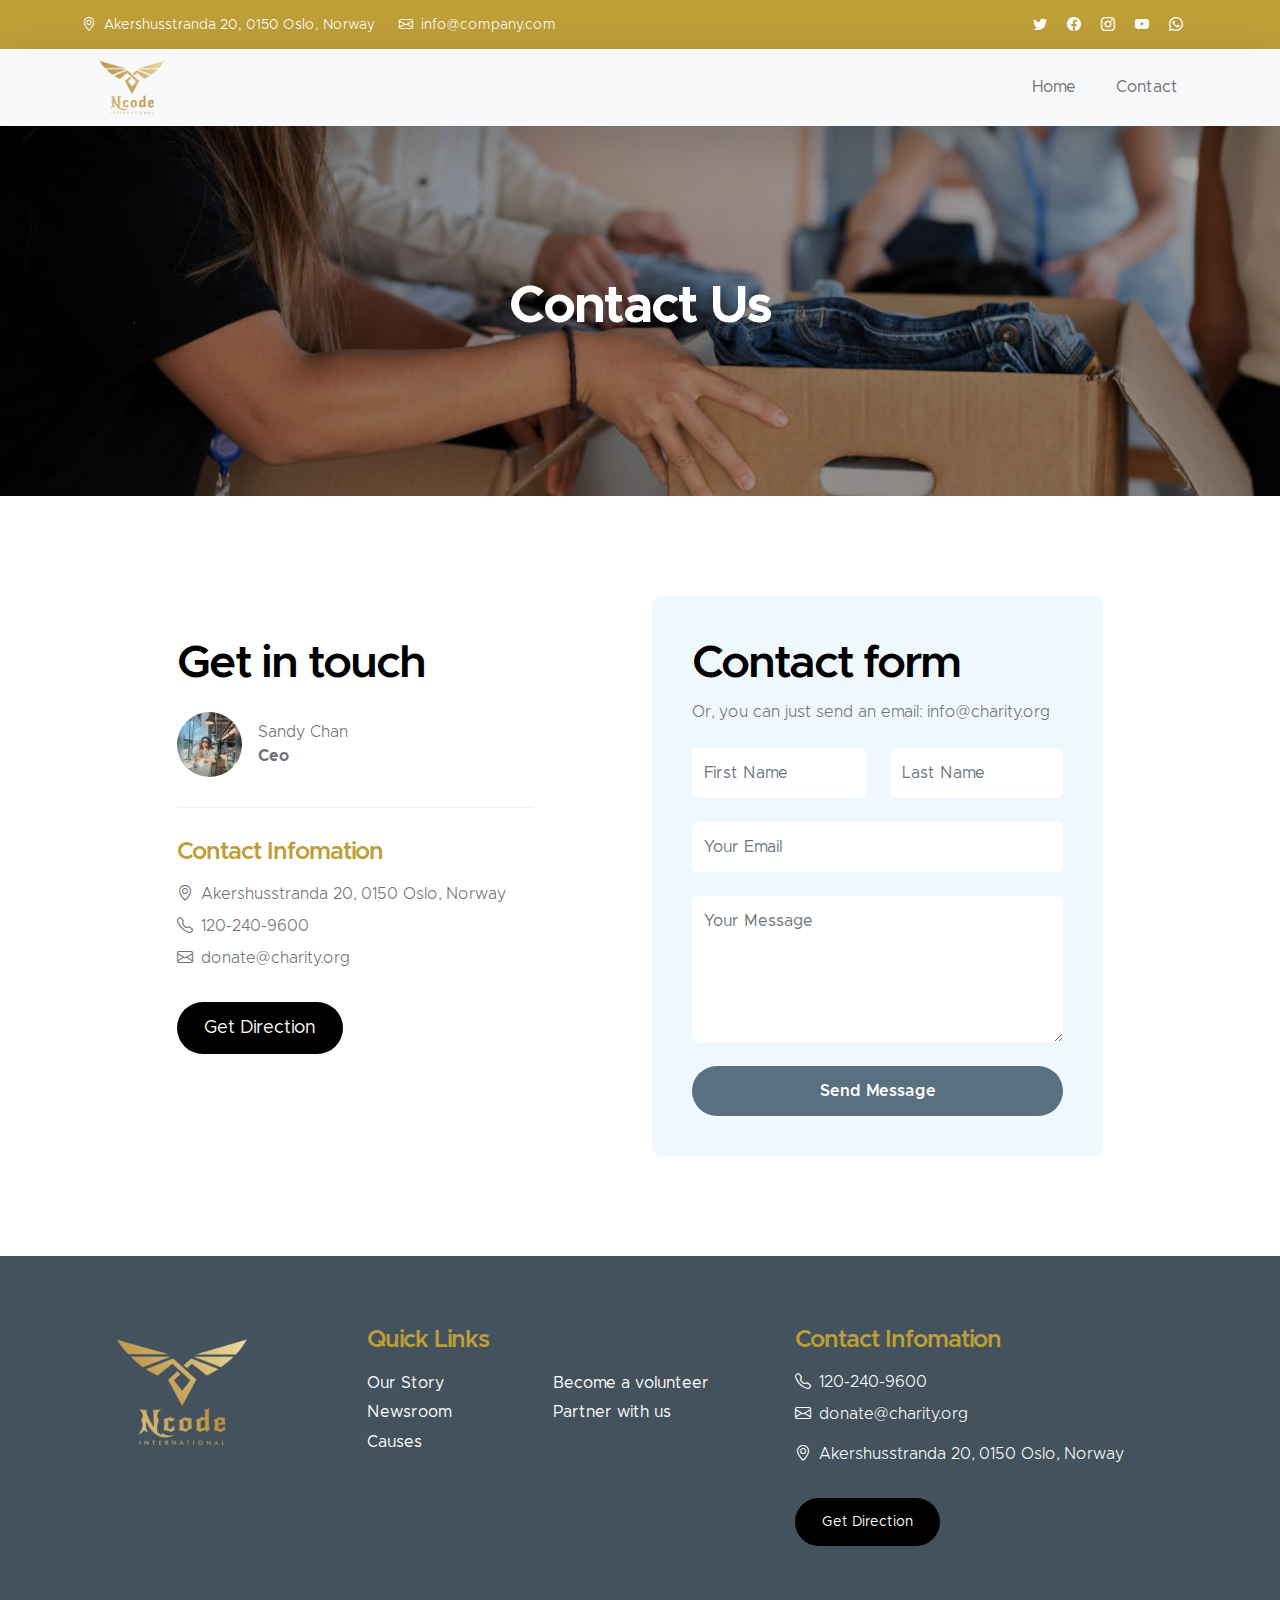
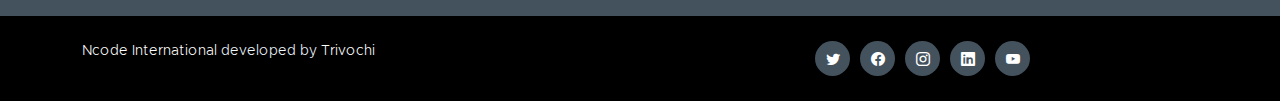
<file: contact.html>
<!DOCTYPE html>
<html lang="en">
  <head>
    <meta charset="utf-8" />
    <meta name="viewport" content="width=device-width, initial-scale=1" />

    <meta name="description" content="" />
    <meta name="author" content="" />

    <title>Ncode international</title>

    <!-- Favicon for Fevico -->
    <link rel="icon" href="images/Ncode_png.png" type="image/x-icon" />

    <!-- CSS FILES -->
    <link href="css/bootstrap.min.css" rel="stylesheet" />

    <link href="css/bootstrap-icons.css" rel="stylesheet" />

    <link href="css/templatemo-kind-heart-charity.css" rel="stylesheet" />

    <script>
      var url =
        "https://wati-integration-prod-service.clare.ai/v2/watiWidget.js?91485";
      var s = document.createElement("script");
      s.type = "text/javascript";
      s.async = true;
      s.src = url;
      var options = {
        enabled: true,
        chatButtonSetting: {
          backgroundColor: "#00e785",
          ctaText: "Chat with us",
          borderRadius: "25",
          marginLeft: "0",
          marginRight: "20",
          marginBottom: "20",
          ctaIconWATI: false,
          position: "right",
        },
        brandSetting: {
          brandName: "Wati",
          brandSubTitle: "undefined",
          brandImg:
            "https://www.wati.io/wp-content/uploads/2023/04/Wati-logo.svg",
          welcomeText: "Hi there!\nHow can I help you?",
          messageText: "Hello, %0A I have a question about {{page_link}}",
          backgroundColor: "#00e785",
          ctaText: "Chat with us",
          borderRadius: "25",
          autoShow: true,
          phoneNumber: "918590131532",
        },
      };
      s.onload = function () {
        CreateWhatsappChatWidget(options);
      };
      var x = document.getElementsByTagName("script")[0];
      x.parentNode.insertBefore(s, x);
    </script>
  </head>

  <body id="section_1">
    <header class="site-header">
      <div class="container">
        <div class="row">
          <div class="col-lg-8 col-12 d-flex flex-wrap">
            <p class="d-flex me-4 mb-0">
              <i class="bi-geo-alt me-2"></i>
              Akershusstranda 20, 0150 Oslo, Norway
            </p>

            <p class="d-flex mb-0">
              <i class="bi-envelope me-2"></i>

              <a href="mailto:info@company.com"> info@company.com </a>
            </p>
          </div>

          <div class="col-lg-3 col-12 ms-auto d-lg-block d-none">
            <ul class="social-icon">
              <li class="social-icon-item">
                <a href="#" class="social-icon-link bi-twitter"></a>
              </li>

              <li class="social-icon-item">
                <a href="#" class="social-icon-link bi-facebook"></a>
              </li>

              <li class="social-icon-item">
                <a href="#" class="social-icon-link bi-instagram"></a>
              </li>

              <li class="social-icon-item">
                <a href="#" class="social-icon-link bi-youtube"></a>
              </li>

              <li class="social-icon-item">
                <a href="#" class="social-icon-link bi-whatsapp"></a>
              </li>
            </ul>
          </div>
        </div>
      </div>
    </header>

    <nav class="navbar navbar-expand-lg bg-light shadow-lg">
      <div class="container">
        <a class="navbar-brand" href="index.html">
          <img
            src="images/Ncode_png.png"
            class="logo img-fluid"
            alt="Kind Heart Charity"
          />
        </a>

        <button
          class="navbar-toggler"
          type="button"
          data-bs-toggle="collapse"
          data-bs-target="#navbarNav"
          aria-controls="navbarNav"
          aria-expanded="false"
          aria-label="Toggle navigation"
        >
          <span class="navbar-toggler-icon"></span>
        </button>

        <div class="collapse navbar-collapse" id="navbarNav">
          <ul class="navbar-nav ms-auto">
            <li class="nav-item">
              <a class="nav-link" href="index.html">Home</a>
            </li>

            <!-- <li class="nav-item">
              <a class="nav-link" href="about.html">About</a>
            </li>

            <li class="nav-item">
              <a class="nav-link" href="services.html">Services</a>
            </li>-->

            <li class="nav-item">
              <a class="nav-link" href="contact.html">Contact</a>
            </li>
          </ul>
        </div>
      </div>
    </nav>

    <main>
      <section class="news-detail-header-section text-center">
        <div class="section-overlay"></div>

        <div class="container">
          <div class="row">
            <div class="col-lg-12 col-12">
              <h1 class="text-white">Contact Us</h1>
            </div>
          </div>
        </div>
      </section>

      <section class="contact-section section-padding" id="section_6">
        <div class="container">
          <div class="row">
            <div class="col-lg-4 col-12 ms-auto mb-5 mb-lg-0">
              <div class="contact-info-wrap">
                <h2>Get in touch</h2>

                <div class="contact-image-wrap d-flex flex-wrap">
                  <img
                    src="images/ceo.jpg"
                    class="img-fluid avatar-image"
                    alt=""
                  />

                  <div class="d-flex flex-column justify-content-center ms-3">
                    <p class="mb-0">Sandy Chan</p>
                    <p class="mb-0"><strong>Ceo</strong></p>
                  </div>
                </div>

                <div class="contact-info">
                  <h5 class="mb-3">Contact Infomation</h5>

                  <p class="d-flex mb-2">
                    <i class="bi-geo-alt me-2"></i>
                    Akershusstranda 20, 0150 Oslo, Norway
                  </p>

                  <p class="d-flex mb-2">
                    <i class="bi-telephone me-2"></i>

                    <a href="tel: 120-240-9600"> 120-240-9600 </a>
                  </p>

                  <p class="d-flex">
                    <i class="bi-envelope me-2"></i>

                    <a href="mailto:info@yourgmail.com"> donate@charity.org </a>
                  </p>

                  <a href="#" class="custom-btn btn mt-3">Get Direction</a>
                </div>
              </div>
            </div>

            <div class="col-lg-5 col-12 mx-auto">
              <form
                class="custom-form contact-form"
                onsubmit="sendMessageToWhatsApp(event)"
              >
                <h2>Contact form</h2>

                <p class="mb-4">
                  Or, you can just send an email:
                  <a href="mailto:info@charity.org">info@charity.org</a>
                </p>

                <div class="row">
                  <div class="col-lg-6 col-md-6 col-12">
                    <input
                      type="text"
                      id="first-name"
                      class="form-control"
                      placeholder="First Name"
                      required
                    />
                  </div>

                  <div class="col-lg-6 col-md-6 col-12">
                    <input
                      type="text"
                      id="last-name"
                      class="form-control"
                      placeholder="Last Name"
                      required
                    />
                  </div>
                </div>

                <input
                  type="email"
                  id="email"
                  pattern="[^ @]*@[^ @]*"
                  class="form-control"
                  placeholder="Your Email"
                  required
                />

                <textarea
                  id="message"
                  rows="5"
                  class="form-control"
                  placeholder="Your Message"
                  required
                ></textarea>

                <button type="submit" class="form-control">Send Message</button>
              </form>
            </div>
          </div>
        </div>
      </section>
    </main>

    <footer class="site-footer">
      <div class="container">
        <div class="row">
          <div class="col-lg-3 col-12 mb-4">
            <img
              src="images/Ncode_png.png"
              class="logo_footer img-fluid"
              alt=""
            />
          </div>

          <div class="col-lg-4 col-md-6 col-12 mb-4">
            <h5 class="site-footer-title mb-3">Quick Links</h5>

            <ul class="footer-menu">
              <li class="footer-menu-item">
                <a href="#" class="footer-menu-link">Our Story</a>
              </li>

              <li class="footer-menu-item">
                <a href="#" class="footer-menu-link">Newsroom</a>
              </li>

              <li class="footer-menu-item">
                <a href="#" class="footer-menu-link">Causes</a>
              </li>

              <li class="footer-menu-item">
                <a href="#" class="footer-menu-link">Become a volunteer</a>
              </li>

              <li class="footer-menu-item">
                <a href="#" class="footer-menu-link">Partner with us</a>
              </li>
            </ul>
          </div>

          <div class="col-lg-4 col-md-6 col-12 mx-auto">
            <h5 class="site-footer-title mb-3">Contact Infomation</h5>

            <p class="text-white d-flex mb-2">
              <i class="bi-telephone me-2"></i>

              <a href="tel: 120-240-9600" class="site-footer-link">
                120-240-9600
              </a>
            </p>

            <p class="text-white d-flex">
              <i class="bi-envelope me-2"></i>

              <a href="mailto:info@yourgmail.com" class="site-footer-link">
                donate@charity.org
              </a>
            </p>

            <p class="text-white d-flex mt-3">
              <i class="bi-geo-alt me-2"></i>
              Akershusstranda 20, 0150 Oslo, Norway
            </p>

            <a href="#" class="custom-btn btn mt-3">Get Direction</a>
          </div>
        </div>
      </div>

      <div class="site-footer-bottom">
        <div class="container">
          <div class="row">
            <div class="col-lg-6 col-md-7 col-12">
              <p class="copyright-text mb-0">
                <a href="#">Ncode International</a> developed by
                <a href="https://trivochi.com" target="_blank">Trivochi</a>
              </p>
            </div>

            <div
              class="col-lg-6 col-md-5 col-12 d-flex justify-content-center align-items-center mx-auto"
            >
              <ul class="social-icon">
                <li class="social-icon-item">
                  <a href="#" class="social-icon-link bi-twitter"></a>
                </li>

                <li class="social-icon-item">
                  <a href="#" class="social-icon-link bi-facebook"></a>
                </li>

                <li class="social-icon-item">
                  <a href="#" class="social-icon-link bi-instagram"></a>
                </li>

                <li class="social-icon-item">
                  <a href="#" class="social-icon-link bi-linkedin"></a>
                </li>

                <li class="social-icon-item">
                  <a class="social-icon-link bi-youtube"></a>
                </li>
              </ul>
            </div>
          </div>
        </div>
      </div>
    </footer>

    <!-- JAVASCRIPT FILES -->
    <script src="js/jquery.min.js"></script>
    <script src="js/bootstrap.min.js"></script>
    <script src="js/jquery.sticky.js"></script>
    <script src="js/counter.js"></script>
    <script src="js/custom.js"></script>
  </body>
</html>
</file>
<file: css/templatemo-kind-heart-charity.css>
@font-face {
  font-family: "Metropolis";
  src: url("../fonts/Metropolis/Metropolis-Regular.woff2") format("woff2"),
    url("../fonts/Metropolis/Metropolis-Regular.woff") format("woff");
  font-weight: normal;
  font-style: normal;
  font-display: swap;
}

@font-face {
  font-family: "Metropolis";
  src: url("../fonts/Metropolis/Metropolis-Light.woff2") format("woff2"),
    url("../fonts/Metropolis/Metropolis-Light.woff") format("woff");
  font-weight: 300;
  font-style: normal;
  font-display: swap;
}

@font-face {
  font-family: "Metropolis";
  src: url("../fonts/Metropolis/Metropolis-SemiBold.woff2") format("woff2"),
    url("../fonts/Metropolis/Metropolis-SemiBold.woff") format("woff");
  font-weight: 600;
  font-style: normal;
  font-display: swap;
}

@font-face {
  font-family: "Metropolis";
  src: url("../fonts/Metropolis/Metropolis-Bold.woff2") format("woff2"),
    url("../fonts/Metropolis/Metropolis-Bold.woff") format("woff");
  font-weight: bold;
  font-style: normal;
  font-display: swap;
}

/*---------------------------------------
  CUSTOM PROPERTIES ( VARIABLES )             
-----------------------------------------*/
:root {
  --white-color: #ffffff;
  --primary-color: #bd9e37;
  --secondary-color: #000000;
  --section-bg-color: #f0f8ff;
  --site-footer-bg-color: #44525d;
  --custom-btn-bg-color: #597081;
  --custom-btn-bg-hover-color: #bd9e37;
  --dark-color: #000000;
  --p-color: #717275;
  --border-color: #e9eaeb;

  --body-font-family: "Metropolis", sans-serif;

  --h1-font-size: 52px;
  --h2-font-size: 46px;
  --h3-font-size: 32px;
  --h4-font-size: 28px;
  --h5-font-size: 24px;
  --h6-font-size: 22px;
  --p-font-size: 16px;
  --btn-font-size: 18px;
  --copyright-font-size: 14px;

  --border-radius-large: 100px;
  --border-radius-medium: 20px;
  --border-radius-small: 10px;

  --font-weight-light: 300;
  --font-weight-normal: 400;
  --font-weight-semibold: 600;
  --font-weight-bold: 700;
}

body {
  background-color: var(--white-color);
  font-family: var(--body-font-family);
}

/*---------------------------------------
  TYPOGRAPHY               
-----------------------------------------*/

h2,
h3,
h4,
h5,
h6 {
  color: var(--dark-color);
}

h1,
h2,
h3,
h4,
h5,
h6 {
  font-weight: var(--font-weight-semibold);
  letter-spacing: -1px;
}

h1 {
  font-size: var(--h1-font-size);
  font-weight: var(--font-weight-bold);
  letter-spacing: -2px;
}

h2 {
  color: var(--secondary-color);
  font-size: var(--h2-font-size);
  letter-spacing: -2px;
}

h3 {
  font-size: var(--h3-font-size);
}

h4 {
  font-size: var(--h4-font-size);
}

h5 {
  color: var(--primary-color);
  font-size: var(--h5-font-size);
}

h6 {
  font-size: var(--h6-font-size);
}

p {
  color: var(--p-color);
  font-size: var(--p-font-size);
  font-weight: var(--font-weight-light);
}

ul li {
  color: var(--p-color);
  font-size: var(--p-font-size);
  font-weight: var(--font-weight-normal);
}

a,
button {
  touch-action: manipulation;
  transition: all 0.3s;
}

a {
  color: var(--p-color);
  text-decoration: none;
}

a:hover {
  color: var(--primary-color);
}

b,
strong {
  font-weight: var(--font-weight-bold);
}

/*---------------------------------------
  SECTION               
-----------------------------------------*/
.section-padding {
  padding-top: 100px;
  padding-bottom: 100px;
}

.section-bg {
  background-color: var(--section-bg-color);
}

.section-overlay {
  background: rgba(0, 0, 0, 0.35);
  position: absolute;
  top: 0;
  left: 0;
  pointer-events: none;
  width: 100%;
  height: 100%;
}

.section-overlay + .container {
  position: relative;
}

/*---------------------------------------
  CUSTOM BLOCK               
-----------------------------------------*/
.custom-block-wrap {
  background: var(--white-color);
  border-radius: var(--border-radius-medium);
  position: relative;
  overflow: hidden;
  transition: all 0.5s;
}

.custom-block-wrap:hover {
  box-shadow: 0 1rem 3rem rgba(0, 0, 0, 0.175);
}

.custom-block-body {
  padding: 30px;
}

.custom-block-image {
  display: block;
  width: 100%;
  height: 100%;
  object-fit: cover;
}

.custom-block .custom-btn {
  border-radius: 0;
  display: block;
}

/*---------------------------------------
  PROGRESS BAR               
-----------------------------------------*/
.progress {
  background: var(--border-color);
  height: 5px;
}

.progress-bar {
  background: var(--secondary-color);
}

/*---------------------------------------
  CUSTOM ICON COLOR               
-----------------------------------------*/
.custom-icon {
  color: var(--secondary-color);
}

/*---------------------------------------
  CUSTOM LIST               
-----------------------------------------*/
.custom-list {
  margin-bottom: 0;
  padding-left: 0;
}

.custom-list-item {
  list-style: none;
  margin-top: 10px;
  margin-bottom: 10px;
}

/*---------------------------------------
  CUSTOM TEXT BOX               
-----------------------------------------*/
.custom-text-box {
  background: var(--white-color);
  border-radius: var(--border-radius-medium);
  margin-bottom: 24px;
  padding: 40px;
}

.custom-text-box-image {
  border-radius: var(--border-radius-medium);
  width: 100%;
  height: 100%;
  object-fit: cover;
}

.custom-text-box-icon {
  background: var(--section-bg-color);
  border-radius: var(--border-radius-large);
  color: var(--secondary-color);
  font-size: var(--h6-font-size);
  text-align: center;
  display: inline-block;
  vertical-align: middle;
  width: 25px;
  height: 25px;
  line-height: 30px;
}

/*---------------------------------------
  AVATAR IMAGE - TESTIMONIAL, AUTHOR               
-----------------------------------------*/
.avatar-image {
  border-radius: var(--border-radius-large);
  width: 65px;
  height: 65px;
  object-fit: cover;
}

/*---------------------------------------
  CUSTOM BUTTON               
-----------------------------------------*/
.custom-btn {
  background: var(--secondary-color);
  border: 2px solid transparent;
  border-radius: var(--border-radius-large);
  color: var(--white-color);
  font-size: var(--btn-font-size);
  font-weight: var(--font-weight-normal);
  line-height: normal;
  padding: 15px 25px;
}

.navbar-expand-lg .navbar-nav .nav-link.custom-btn {
  color: var(--custom-btn-bg-color);
  margin-top: 8px;
  padding: 12px 25px;
}

.custom-btn:hover {
  background: var(--primary-color);
  color: var(--white-color);
}

.custom-border-btn {
  background: transparent;
  border: 2px solid var(--custom-btn-bg-color);
  color: var(--primary-color);
}

.navbar-expand-lg .navbar-nav .nav-link.custom-btn:hover,
.custom-border-btn:hover {
  background: var(--custom-btn-bg-hover-color);
  border-color: transparent;
  color: var(--white-color);
}

/*---------------------------------------
  NAVIGATION              
-----------------------------------------*/
.navbar {
  background: var(--white-color);
  z-index: 9;
  padding-top: 0;
  padding-bottom: 0;
}

.navbar-brand {
  color: var(--primary-color);
  font-size: var(--h6-font-size);
  font-weight: var(--font-weight-bold);
}

.navbar-brand span {
  display: inline-block;
  vertical-align: middle;
}

.navbar-brand small {
  color: var(--secondary-color);
  display: block;
  font-size: 10px;
  line-height: normal;
  text-transform: uppercase;
}

.logo {
  width: 100px;
  height: auto;
}
.logo_footer {
  width: 200px;
  height: auto;
}

.navbar-expand-lg .navbar-nav .nav-link {
  margin-right: 0;
  margin-left: 0;
  padding: 20px;
}

.navbar-nav .nav-link {
  display: inline-block;
  color: var(--p-color);
  font-size: var(--p-font-size);
  font-weight: var(--font-weight-medium);
  position: relative;
  padding-top: 15px;
  padding-bottom: 15px;
}

.navbar-nav .nav-link.active,
.navbar-nav .nav-link:hover {
  background: transparent;
  color: var(--primary-color);
}

.banner-P {
  color: #ffffff;
}

.dropdown-menu {
  background: var(--white-color);
  box-shadow: 0 1rem 3rem rgba(0, 0, 0, 0.175);
  border: 0;
  max-width: 50px;
  padding: 0;
  margin-top: 20px;
}

.dropdown-item {
  display: inline-block;
  color: var(--p-bg-color);
  font-size: var(--menu-font-size);
  font-weight: var(--font-weight-medium);
  position: relative;
  padding-top: 10px;
  padding-bottom: 10px;
}

.dropdown-menu li:last-child .dropdown-item {
  padding-top: 0;
}

.dropdown-item.active,
.dropdown-item:active,
.dropdown-item:focus,
.dropdown-item:hover {
  background: transparent;
  color: var(--primary-color);
}

.dropdown-toggle::after {
  content: "\f282";
  display: inline-block;
  font-family: bootstrap-icons !important;
  font-size: var(--copyright-font-size);
  font-style: normal;
  font-weight: normal !important;
  font-variant: normal;
  text-transform: none;
  line-height: 1;
  vertical-align: -0.125em;
  -webkit-font-smoothing: antialiased;
  -moz-osx-font-smoothing: grayscale;
  position: relative;
  left: 2px;
  border: 0;
}

@media screen and (min-width: 992px) {
  .dropdown:hover .dropdown-menu {
    display: block;
    margin-top: 0;
  }
}

.navbar-toggler {
  border: 0;
  padding: 0;
  cursor: pointer;
  margin: 0;
  width: 30px;
  height: 35px;
  outline: none;
}

.navbar-toggler:focus {
  outline: none;
  box-shadow: none;
}

.navbar-toggler[aria-expanded="true"] .navbar-toggler-icon {
  background: transparent;
}

.navbar-toggler[aria-expanded="true"] .navbar-toggler-icon:before,
.navbar-toggler[aria-expanded="true"] .navbar-toggler-icon:after {
  transition: top 300ms 50ms ease, -webkit-transform 300ms 350ms ease;
  transition: top 300ms 50ms ease, transform 300ms 350ms ease;
  transition: top 300ms 50ms ease, transform 300ms 350ms ease,
    -webkit-transform 300ms 350ms ease;
  top: 0;
}

.navbar-toggler[aria-expanded="true"] .navbar-toggler-icon:before {
  transform: rotate(45deg);
}

.navbar-toggler[aria-expanded="true"] .navbar-toggler-icon:after {
  transform: rotate(-45deg);
}

.navbar-toggler .navbar-toggler-icon {
  background: var(--dark-color);
  transition: background 10ms 300ms ease;
  display: block;
  width: 30px;
  height: 2px;
  position: relative;
}

.navbar-toggler .navbar-toggler-icon:before,
.navbar-toggler .navbar-toggler-icon:after {
  transition: top 300ms 350ms ease, -webkit-transform 300ms 50ms ease;
  transition: top 300ms 350ms ease, transform 300ms 50ms ease;
  transition: top 300ms 350ms ease, transform 300ms 50ms ease,
    -webkit-transform 300ms 50ms ease;
  position: absolute;
  right: 0;
  left: 0;
  background: var(--dark-color);
  width: 30px;
  height: 2px;
  content: "";
}

.navbar-toggler .navbar-toggler-icon::before {
  top: -8px;
}

.navbar-toggler .navbar-toggler-icon::after {
  top: 8px;
}

/*---------------------------------------
  SITE HEADER              
-----------------------------------------*/
.site-header {
  background: var(--primary-color);
  padding-top: 15px;
  padding-bottom: 10px;
}

.site-header p,
.site-header p a,
.site-header .social-icon-link {
  color: var(--white-color);
  font-size: var(--copyright-font-size);
}

.site-header .social-icon {
  text-align: right;
}

.site-header .social-icon-link {
  background: transparent;
  width: inherit;
  height: inherit;
  line-height: inherit;
  margin-right: 15px;
}

/*---------------------------------------
  HERO & HERO SLIDE         
-----------------------------------------*/
.hero-section-full-height {
  height: 680px;
  min-height: 680px;
  position: relative;
}

.carousel:hover .carousel-control-next-icon,
.carousel:hover .carousel-control-prev-icon {
  opacity: 1;
}

#hero-slide .carousel-item {
  height: 680px;
  min-height: 680px;
}

#hero-slide .carousel-item::before {
  content: "";
  position: absolute;
  top: 0;
  left: 0;
  width: 100%;
  height: 100%;
  background-color: rgb(0 0 0 / 78%); /* Semi-transparent black overlay */
  z-index: 1; /* Ensure overlay is on top of the content */
  opacity: 1;
}

#hero-slide .carousel-caption {
  position: absolute;
  top: 50%;
  left: 50%;
  transform: translate(-50%, -50%);
  color: white;
  text-align: center;
  /* min-width: 680px;
  padding: 100px 100px 50px 100px; */
  width: 100%;
  z-index: 999;
}

.carousel-image {
  display: block;
  width: 100%;
  min-height: 680px;
}

#hero-slide .carousel-indicators-wrap {
  position: absolute;
  bottom: 0;
  right: 0;
  left: 0;
}

#hero-slide .carousel-indicators {
  margin-right: 0;
  margin-left: 22px;
  justify-content: inherit;
}

.carousel-control-next,
.carousel-control-prev {
  opacity: 1;
}

.carousel-control-next-icon,
.carousel-control-prev-icon {
  background-color: var(--secondary-color);
  border-radius: var(--border-radius-large);
  background-size: 60% 60%;
  width: 80px;
  height: 80px;
  opacity: 0;
  transition: all 0.5s;
}

.carousel-control-next-icon:hover,
.carousel-control-prev-icon:hover {
  background-color: var(--primary-color);
}

/*---------------------------------------
  FEATURE BLOCK              
-----------------------------------------*/
.featured-block {
  text-align: center;
  transition: all 0.5s ease;
  min-height: 256px;
  padding: 15px;
}

.featured-block:hover {
  background: var(--white-color);
  border-radius: var(--border-radius-medium);
  box-shadow: 0 1rem 3rem rgba(0, 0, 0, 0.175);
}

.featured-block:hover .featured-block-image {
  transform: scale(0.75);
}

.featured-block-image {
  display: block;
  margin: auto;
  transition: all 0.5s;
}

.featured-block:hover .featured-block-text {
  margin-top: 0;
}

.featured-block-text {
  color: var(--primary-color);
  font-size: var(--h5-font-size);
  margin-top: 20px;
  transition: all 0.5s;
}

/*---------------------------------------
  ABOUT              
-----------------------------------------*/
.about-section {
  background-repeat: no-repeat;
  background-position: center;
  background-size: cover;
}

.about-image {
  border-radius: var(--border-radius-medium);
  display: block;
  width: 350px;
  height: 400px;
  object-fit: cover;
}

.custom-text-block {
  padding: 60px 40px;
}

/*---------------------------------------
  COUNTER NUMBERS              
-----------------------------------------*/
.counter-thumb {
  margin: 20px;
  margin-bottom: 0;
}

.counter-number,
.counter-text {
  color: var(--secondary-color);
  display: block;
}

.counter-number,
.counter-number-text {
  color: var(--primary-color);
  font-size: var(--h1-font-size);
  font-weight: var(--font-weight-bold);
  line-height: normal;
}

/*---------------------------------------
  VOLUNTEER              
-----------------------------------------*/
.volunteer-section {
  background: var(--secondary-color);
  position: relative;
  overflow: hidden;
}

.volunteer-section::after {
  content: "";
  background: var(--primary-color);
  border-radius: 50%;
  position: absolute;
  bottom: -110px;
  right: -80px;
  width: 350px;
  height: 350px;
}

.volunteer-form {
  background: var(--white-color);
  border-radius: var(--border-radius-medium);
  padding: 50px;
}

.volunteer-image {
  border-radius: 100%;
  display: block;
  margin: auto;
  width: 300px;
  height: 300px;
  object-fit: cover;
}

.volunteer-section .custom-block-body {
  max-width: 440px;
  margin: 0 auto;
}

.volunteer-section .custom-block-body p {
  line-height: 1.7;
}

/*---------------------------------------
  DONATE              
-----------------------------------------*/
.donate-section {
  background-image: url("../images/different-people-doing-volunteer-work.jpg");
  background-repeat: no-repeat;
  background-position: center;
  background-size: cover;
  position: relative;
  padding-top: 150px;
  padding-bottom: 150px;
}

.donate-form {
  background: var(--white-color);
  border-radius: var(--border-radius-medium);
  position: relative;
  overflow: hidden;
  padding: 50px;
}

/*---------------------------------------
  NEWS         
-----------------------------------------*/
.news-detail-header-section {
  background-image: url("../images/news/close-up-volunteer-oganizing-stuff-donation.jpg");
  background-repeat: no-repeat;
  background-position: center;
  background-size: cover;
  position: relative;
  padding-top: 150px;
  padding-bottom: 150px;
}

.news-block-top {
  border-radius: var(--border-radius-medium);
  position: relative;
  overflow: hidden;
}

.news-block-two-col-image-wrap {
  border-radius: var(--border-radius-small);
  position: relative;
  overflow: hidden;
  width: 150px;
  margin-right: 20px;
}

.news-category-block {
  background: var(--secondary-color);
  position: absolute;
  bottom: 0;
  right: 0;
  left: 0;
  padding: 10px 20px;
}

.news-category-block .category-block-link {
  color: var(--white-color);
  margin-right: 10px;
}

.news-block-info {
  padding-top: 10px;
  padding-bottom: 10px;
}

.news-block-title-link {
  color: var(--dark-color);
}

.news-detail-image {
  display: block;
  border-radius: var(--border-radius-medium);
}

blockquote {
  background: var(--section-bg-color);
  border-radius: var(--border-radius-small);
  font-size: var(--h5-font-size);
  font-weight: var(--font-weight-semibold);
  color: var(--site-footer-bg-color);
  margin-top: 30px;
  margin-bottom: 30px;
  padding: 90px 50px 50px 50px;
  text-align: center;
}

blockquote::before {
  content: "“";
  color: var(--custom-btn-bg-color);
  font-size: 100px;
  line-height: 1rem;
  display: block;
}

.author-comment-link {
  font-size: var(--copyright-font-size);
  font-weight: var(--font-weight-semibold);
}

.search-form {
  margin-top: 20px;
}

.category-block,
.subscribe-form {
  margin-top: 40px;
  margin-bottom: 40px;
}

.category-block-link {
  font-size: var(--copyright-font-size);
  margin-top: 5px;
  margin-bottom: 5px;
}

.category-block-link:hover {
  color: var(--primary-color);
}

.badge {
  background: var(--secondary-color);
  border-radius: var(--border-radius-medium);
  font-weight: var(--font-weight-normal);
  line-height: normal;
  padding-bottom: 2px;
}

.tags-block-link {
  border: 1px solid var(--border-color);
  border-radius: var(--border-radius-medium);
  display: inline-block;
  font-size: var(--copyright-font-size);
  line-height: normal;
  margin-right: 10px;
  margin-top: 5px;
  margin-bottom: 5px;
  padding: 8px 15px;
}

.tags-block-link:hover {
  border-color: var(--dark-color);
  color: var(--dark-color);
}

.cta-section {
  position: relative;
  overflow: hidden;
}

.cta-section::before {
  content: "";
  background-color: var(--primary-color);
  border-radius: 50%;
  position: absolute;
  top: -100px;
  left: -30px;
  margin: auto;
  width: 200px;
  height: 200px;
}

.cta-section::after {
  content: "";
  border: 20px solid var(--custom-btn-bg-color);
  border-radius: 50%;
  position: absolute;
  bottom: -100px;
  right: 0;
  left: 0;
  margin: auto;
  width: 150px;
  height: 150px;
}

/*---------------------------------------
  TESTIMONIAL CAROUSEL              
-----------------------------------------*/
.testimonial-section {
  position: relative;
  overflow: hidden;
  text-align: center;
}

.testimonial-section::before {
  content: "";
  background-color: var(--primary-color);
  border-radius: 50%;
  position: absolute;
  top: -100px;
  left: -30px;
  margin: auto;
  width: 250px;
  height: 250px;
}

.testimonial-section::after {
  content: "";
  background: var(--custom-btn-bg-color);
  border-radius: 50%;
  position: absolute;
  bottom: -110px;
  right: -80px;
  width: 350px;
  height: 350px;
}

#testimonial-carousel .carousel-caption {
  position: relative;
  right: 0;
  bottom: 0;
  left: 0;
}

#testimonial-carousel .carousel-title {
  background: var(--section-bg-color);
  line-height: normal;
  margin-bottom: 30px;
}

#testimonial-carousel .carousel-title::before {
  content: open-quote;
  color: var(--p-color);
  font-size: var(--h1-font-size);
  position: relative;
  top: 10px;
  right: 10px;
}

#testimonial-carousel .carousel-title::after {
  content: close-quote;
  color: var(--p-color);
  font-size: var(--h1-font-size);
  position: relative;
  top: 10px;
  left: 10px;
}

#testimonial-carousel .carousel-title {
  quotes: "“" "”" "‘" "’";
}

#testimonial-carousel .carousel-name {
  background: var(--primary-color);
  border-radius: var(--border-radius-medium);
  position: relative;
  overflow: hidden;
  padding: 10px 20px;
}

#testimonial-carousel .carousel-name::before {
  content: "";
  position: absolute;
  top: -10px;
  right: 0;
  left: 0;
  width: 0;
  height: 0;
  margin: auto;
  border-left: 10px solid transparent;
  border-right: 10px solid transparent;
  border-bottom: 10px solid var(--primary-color);
}

.carousel-name-title {
  font-weight: var(--font-weight-semibold);
}

#testimonial-carousel .carousel-indicators {
  position: relative;
  top: 150px;
  bottom: auto;
  margin-top: 50px;
  margin-bottom: 150px;
}

#testimonial-carousel .carousel-indicators li {
  text-indent: inherit;
  background: transparent;
  margin: 0 10px;
}

#testimonial-carousel .carousel-indicators li,
#testimonial-carousel .carousel-indicators li::before {
  width: 45px;
  height: 45px;
}

#testimonial-carousel .carousel-indicators .avatar-image {
  width: 45px;
  height: 45px;
}

#testimonial-carousel .carousel-indicators .active,
#testimonial-carousel .carousel-indicators .active .avatar-image {
  background: transparent;
  width: 50px;
  height: 50px;
}

/*---------------------------------------
  CONTACT               
-----------------------------------------*/
.contact-section {
  background: var(--white-color);
}

.contact-form {
  background: var(--section-bg-color);
  border-radius: var(--border-radius-small);
  padding: 40px;
}

.contact-info-wrap {
  padding-top: 40px;
}

.contact-image-wrap {
  border-bottom: 1px solid rgba(0, 0, 0, 0.05);
  margin-top: 20px;
  margin-bottom: 30px;
  padding-bottom: 30px;
  width: 100%;
}

/*---------------------------------------
  CUSTOM FORM               
-----------------------------------------*/
.custom-form .form-control,
.input-group-file {
  background-color: var(--section-bg-color);
  box-shadow: none;
  border: 0;
  color: var(--p-color);
  margin-bottom: 24px;
  padding-top: 13px;
  padding-bottom: 13px;
  outline: none;
}

.custom-form .form-control:hover,
.custom-form .form-control:focus {
  border-color: var(--secondary-color);
}

.custom-form label {
  margin-bottom: 10px;
}

.custom-form .form-check-group {
  margin-bottom: 20px;
}

.donate-form .form-check-group-donation-frequency {
  padding-right: 0;
}

.form-check-group-donation-frequency + .form-check-group-donation-frequency {
  padding-right: 12px;
  padding-left: 0;
}

.form-check-group-donation-frequency .form-check-label {
  font-weight: var(--font-weight-semibold);
}

#DonationFrequencyOne {
  border-top-right-radius: 0;
  border-bottom-right-radius: 0;
}

#DonationFrequencyMonthly {
  border-top-left-radius: 0;
  border-bottom-left-radius: 0;
}

.custom-form .form-check-radio {
  position: relative;
  height: 100%;
  padding-left: 0;
}

.custom-form .input-group-text {
  background: var(--secondary-color);
  border: 0;
  color: var(--white-color);
}

.custom-form .form-check-radio .form-check-label {
  position: absolute;
  top: 50%;
  left: 50%;
  transform: translate(-50%, -50%);
  text-align: center;
}

.form-check-radio .form-check-input[type="radio"] {
  background-color: var(--section-bg-color);
  border-radius: 0.25rem;
  border: 0;
  box-shadow: none;
  outline: none;
  width: 100%;
  margin-top: 0;
  margin-left: 0;
  padding: 25px 50px;
  transition: all 0.5s;
}

.form-check-radio .form-check-input:checked[type="radio"] {
  background-image: none;
}

.form-check-radio .form-check-input:checked[type="radio"] + .form-check-label,
.form-check-radio .form-check-input:hover + .form-check-label,
.form-check-radio .form-check-input:checked + .form-check-label {
  color: var(--white-color);
}

.form-check-radio .form-check-input:hover,
.form-check-radio .form-check-input:checked {
  background-color: var(--secondary-color);
  border-color: var(--white-color);
}

.input-group-file {
  border-radius: 0.25rem;
  padding: 13px 0.75rem;
}

.input-group-file input[type="file"] {
  width: 0.1px;
  height: 0.1px;
  opacity: 0;
  overflow: hidden;
  position: absolute;
  z-index: -1;
  padding: 0;
}

.input-group-file .input-group-text {
  background: transparent;
  color: inherit;
  margin-bottom: 0;
  padding: 0;
}

.custom-form button[type="submit"] {
  background: var(--custom-btn-bg-color);
  border: none;
  border-radius: var(--border-radius-large);
  color: var(--white-color);
  font-size: var(--p-font-size);
  font-weight: var(--font-weight-semibold);
  transition: all 0.3s;
  margin-bottom: 0;
}

.custom-form button[type="submit"]:hover,
.custom-form button[type="submit"]:focus {
  background: var(--custom-btn-bg-hover-color);
  border-color: transparent;
}

/*---------------------------------------
  CONTACT SEARCH & DONATE & SUBCRIBE FORM              
-----------------------------------------*/
.contact-form .form-control {
  background: var(--white-color);
}

.search-form {
  position: relative;
}

.search-form .form-control {
  padding-right: 50px;
}

.search-form button[type="submit"] {
  background: transparent;
  position: absolute;
  top: 0;
  right: 0;
  color: var(--p-color);
  width: 50px;
  padding: 12px;
}

.search-form button[type="submit"]:hover {
  background: transparent;
  color: var(--dark-color);
}

.subscribe-form {
  background: var(--section-bg-color);
  border-radius: var(--border-radius-small);
  padding: 30px;
}

.subscribe-form .form-control {
  background: var(--white-color);
}

.donate-form .form-control {
  margin-bottom: 0;
}

/*---------------------------------------
  SITE FOOTER              
-----------------------------------------*/
.site-footer {
  background-color: var(--site-footer-bg-color);
  padding-top: 70px;
}

.site-footer-bottom {
  background-color: var(--secondary-color);
  position: relative;
  z-index: 2;
  margin-top: 70px;
  padding-top: 25px;
  padding-bottom: 25px;
}

.site-footer-bottom a {
  color: var(--white-color);
}

.site-footer-bottom a:hover {
  color: #ff6;
}

.site-footer-link {
  color: var(--white-color);
}

.copyright-text {
  color: var(--section-bg-color);
  font-size: var(--copyright-font-size);
  margin-right: 30px;
}

.site-footer .custom-btn {
  font-size: var(--copyright-font-size);
}

.site-footer .custom-btn:hover {
  background: var(--primary-color);
}

/*---------------------------------------
  FOOTER MENU               
-----------------------------------------*/
.footer-menu {
  column-count: 2;
  margin: 0;
  padding: 0;
}

.footer-menu-item {
  list-style: none;
  display: block;
}

.footer-menu-link {
  font-size: var(--p-font-size);
  color: var(--white-color);
  display: inline-block;
  vertical-align: middle;
  margin-right: 10px;
  margin-bottom: 5px;
}

/*---------------------------------------
  SOCIAL ICON               
-----------------------------------------*/
.social-icon {
  margin: 0;
  padding: 0;
}

.social-icon-item {
  list-style: none;
  display: inline-block;
  vertical-align: top;
}

.social-icon-link {
  background: var(--site-footer-bg-color);
  border-radius: var(--border-radius-large);
  color: var(--white-color);
  font-size: var(--copyright-font-size);
  display: block;
  margin-right: 5px;
  text-align: center;
  width: 35px;
  height: 35px;
  line-height: 38px;
}

.social-icon-link:hover {
  background: var(--primary-color);
  color: var(--white-color);
}

/*---------------------------------------
  RESPONSIVE STYLES               
-----------------------------------------*/
@media screen and (min-width: 1600px) {
  .featured-block {
    min-height: inherit;
  }

  .volunteer-section::after {
    width: 450px;
    height: 450px;
  }

  .volunteer-image {
    width: 350px;
    height: 350px;
  }
}

@media screen and (max-width: 1170px) {
  #hero-slide .carousel-image {
    height: 100%;
    object-fit: cover;
  }
}

@media screen and (max-width: 991px) {
  h1 {
    font-size: 42px;
  }

  h2 {
    font-size: 36px;
  }

  h3 {
    font-size: 32px;
  }

  h4 {
    font-size: 28px;
  }

  h5 {
    font-size: 20px;
  }

  h6 {
    font-size: 18px;
  }

  .section-padding {
    padding-top: 50px;
    padding-bottom: 50px;
  }

  .hero-form {
    padding-bottom: 40px;
  }

  .donate-form {
    padding: 35px;
  }

  .navbar {
    padding-top: 6px;
    padding-bottom: 6px;
  }

  .navbar-expand-lg .navbar-nav .nav-link {
    padding: 8px 20px;
  }

  .dropdown:hover .dropdown-menu {
    display: block;
    position: relative;
    margin-top: 5px;
    margin-bottom: 20px;
    left: 20px;
  }

  .site-header .social-icon {
    text-align: left;
    margin-top: 5px;
  }

  .hero-section-full-height {
    height: inherit;
  }

  .carousel:hover .carousel-control-next-icon,
  .carousel:hover .carousel-control-prev-icon {
    opacity: 1;
  }

  #hero-slide .carousel-item {
    height: inherit;
  }

  .carousel-control-prev {
    left: 12px;
  }

  .carousel-control-next {
    right: 12px;
  }

  .carousel-control-next-icon,
  .carousel-control-prev-icon {
    opacity: 1;
    width: 60px;
    height: 60px;
  }

  .news-detail-header-section {
    padding-top: 100px;
    padding-bottom: 100px;
  }

  .cta-section::before {
    width: 150px;
    height: 150px;
  }

  .cta-section::after {
    bottom: -60px;
    width: 100px;
    height: 100px;
  }

  .cta-section .row {
    padding-top: 50px;
    padding-bottom: 50px;
  }

  .volunteer-section::after {
    width: 300px;
    height: 300px;
  }

  .testimonial-section::before {
    width: 150px;
    height: 150px;
  }

  .testimonial-section::after {
    width: 200px;
    height: 200px;
  }

  #testimonial-carousel .carousel-caption {
    padding-top: 0;
  }

  blockquote {
    padding: 70px 30px 30px 30px;
  }

  .about-image {
    width: inherit;
    height: 450px;
  }

  .volunteer-image {
    width: 250px;
    height: 250px;
    margin: 0;
  }

  .custom-text-block {
    padding: 20px 0 0 0;
  }

  .custom-text-box,
  .volunteer-form {
    padding: 30px;
  }

  .counter-number,
  .counter-number-text {
    font-size: var(--h2-font-size);
  }

  .contact-info-wrap {
    padding-top: 0;
  }

  .site-footer {
    padding-top: 50px;
  }

  .copyright-text-wrap {
    justify-content: center;
  }

  .site-footer-bottom {
    text-align: center;
    margin-top: 50px;
  }

  .site-footer-bottom .footer-menu {
    margin-top: 10px;
    margin-bottom: 10px;
  }
}

@media screen and (max-width: 580px) {
  .hero-section-full-height,
  #hero-slide .carousel-item,
  .carousel-image {
    min-height: 520px;
  }
}

@media screen and (max-width: 480px) {
  h1 {
    font-size: 40px;
  }

  h2 {
    font-size: 28px;
  }

  h3 {
    font-size: 26px;
  }

  h4 {
    font-size: 22px;
  }

  h5 {
    font-size: 20px;
  }

  .carousel-control-next-icon,
  .carousel-control-prev-icon {
    width: 45px;
    height: 45px;
  }

  .volunteer-image {
    width: 150px;
    height: 150px;
  }

  .volunteer-section::after {
    width: 200px;
    height: 200px;
  }

  .testimonial-section::before {
    top: -50px;
    width: 100px;
    height: 100px;
  }

  .testimonial-section::after {
    bottom: -150px;
    width: 200px;
    height: 200px;
  }

  .social-share .tags-block {
    margin-bottom: 10px;
  }

  .donate-form {
    padding: 25px;
  }
}
</file>
